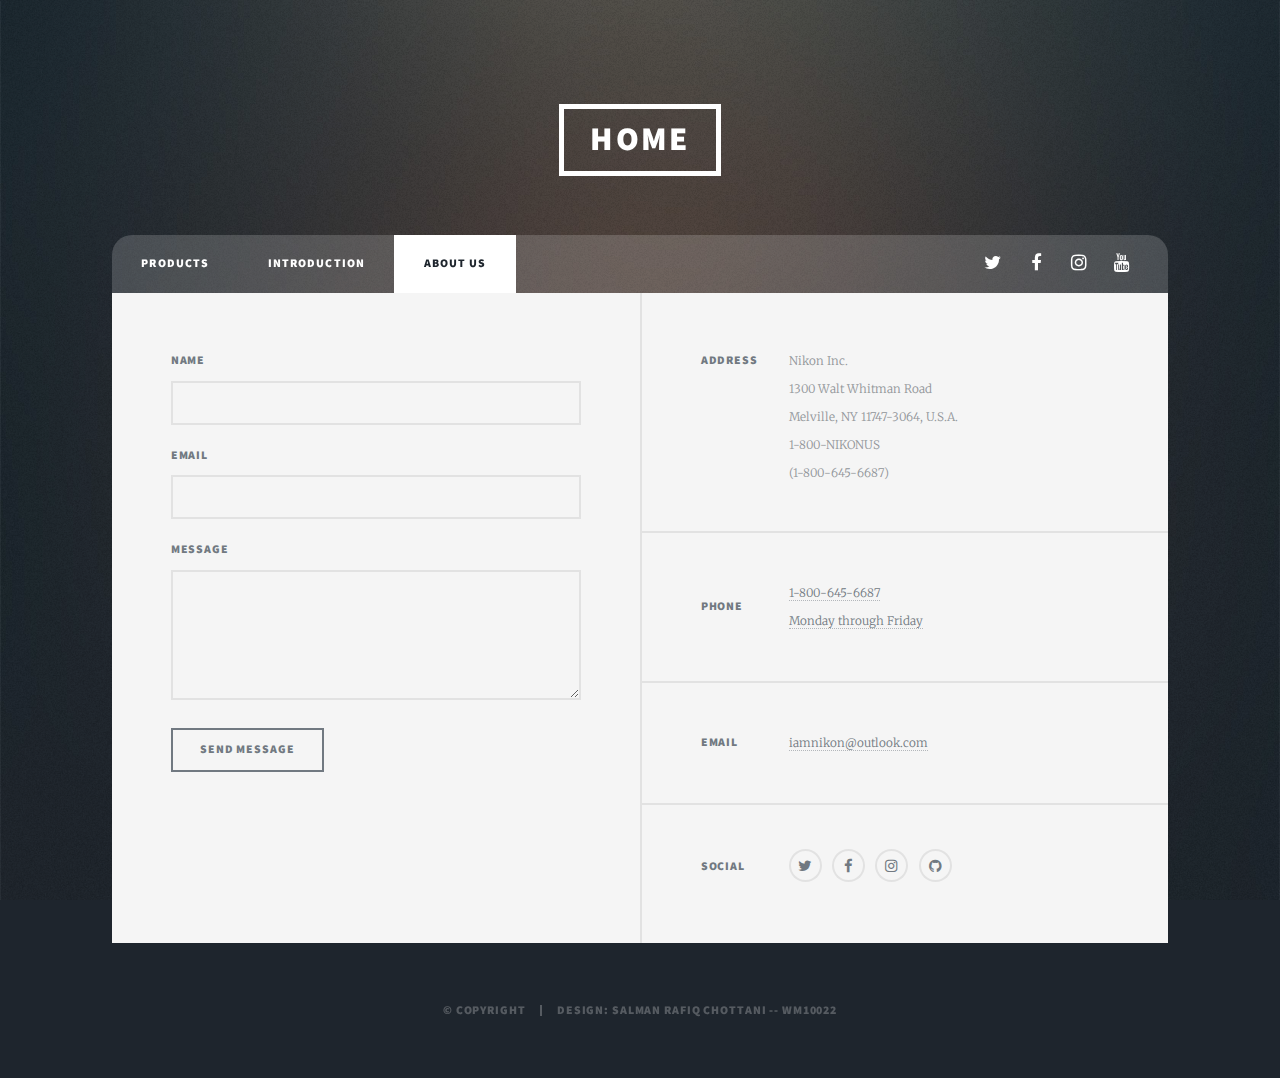
<file: Aboutus.html>
<!DOCTYPE HTML>
<!--
	Massively by HTML5 UP
	html5up.net | @ajlkn
	Free for personal and commercial use under the CCA 3.0 license (html5up.net/license)
-->
<html>
	<head>
		<title>NIKON</title>
		<meta charset="utf-8" />
		<meta name="viewport" content="width=device-width, initial-scale=1, user-scalable=no" />
		<link rel="stylesheet" href="assets/css/main.css" />
		<link rel="stylesheet" href="style.css">
		<noscript><link rel="stylesheet" href="assets/css/noscript.css" /></noscript>
	</head>
	<body class="is-loading">

		<!-- Wrapper -->
			<div id="wrapper">

				<!-- Header -->
					<header id="header">
						<a href="index.html" class="logo">HOME</a>
					</header>

				<!-- Nav -->
					<nav id="nav">
						<ul class="links">
							<li><a href="index.html">Products</a></li>
							<li><a href="Introduction.html">Introduction</a></li>
							<li class="active"><a href="Aboutus.html">About Us</a></li>
						</ul>
						<ul class="icons">
							<li><a href="http://www.twitter.com/NikonAsia/" target="_blank" class="icon fa-twitter"><span class="label">Twitter</span></a></li>
							<li><a href="https://www.facebook.com/nikonpakistan/" target="_blank" class="icon fa-facebook"><span class="label">Facebook</span></a></li>
							<li><a href="https://www.instagram.com/nikon_pakistan/" target="_blank" class="icon fa-instagram"><span class="label">Instagram</span></a></li>
							<li><a href="https://www.youtube.com/user/Nikonasia/" target="_blank" class="icon fa-youtube"><span class="label">Youtube</span></a></li>
						</ul>
					</nav>

				<!-- Footer -->
					<footer id="footer">
						<section>
							<form method="post" action="#">
								<div class="field">
									<label for="name">Name</label>
									<input type="text" name="name" id="name" />
								</div>
								<div class="field">
									<label for="email">Email</label>
									<input type="text" name="email" id="email" />
								</div>
								<div class="field">
									<label for="message">Message</label>
									<textarea name="message" id="message" rows="3"></textarea>
								</div>
								<ul class="actions">
									<li><input type="submit" value="Send Message" /></li>
								</ul>
							</form>
						</section>
						<section class="split contact">
							<section class="alt">
								<h3>Address</h3>
								<p>Nikon Inc. <br/>
									1300 Walt Whitman Road <br/>
									Melville, NY 11747-3064, U.S.A. <br/>
									1-800-NIKONUS <br/>
									(1-800-645-6687)</p>
							</section>
							<section>
								<h3>Phone</h3>
								<p><a href="#">1-800-645-6687 <br/>
 								Monday through Friday</a></p>
							</section>
							<section>
								<h3>Email</h3>
								<p><a href="#">iamnikon@outlook.com</a></p>
							</section>
							<section>
								<h3>Social</h3>
								<ul class="icons alt">
									<li><a href="#" class="icon alt fa-twitter"><span class="label">Twitter</span></a></li>
									<li><a href="#" class="icon alt fa-facebook"><span class="label">Facebook</span></a></li>
									<li><a href="#" class="icon alt fa-instagram"><span class="label">Instagram</span></a></li>
									<li><a href="#" class="icon alt fa-github"><span class="label">GitHub</span></a></li>
								</ul>
							</section>
						</section>
					</footer>

				<!-- Copyright -->
					<div id="copyright">
						<ul><li>&copy; copyright</li><li>Design: Salman Rafiq Chottani -- WM10022</a></li></ul>
					</div>

			</div>

		<!-- Scripts -->
			<script src="assets/js/jquery.min.js"></script>
			<script src="assets/js/jquery.scrollex.min.js"></script>
			<script src="assets/js/jquery.scrolly.min.js"></script>
			<script src="assets/js/skel.min.js"></script>
			<script src="assets/js/util.js"></script>
			<script src="assets/js/main.js"></script>

	</body>
</html>
</file>
<file: style.css>
.mainSlider {
    width: auto;
    border: 3px solid white; 
    margin: 0 auto 0 auto;
    overflow: hidden;
    padding: 0 0 10 10px;
    position: flex;
    width: calc(100% - 4rem);
    max-width: 72rem;
    z-index: 2;
}

#intro{
    min-height: 10px !important;
}
.carousel {
    border-radius: 20px;
}
img {
     /*border-radius: 20px;*/
}
#main {
    border-radius: 0 0 20px 20px;
}
#nav {
    border-radius: 20px 20px 0 0;
}

#nav ul li:hover {
    color: #007bff;
    text-decoration: none;
}

.heading:hover {
    color: #007bff !important;
}
</file>
<file: assets/css/main.css>
@import url(font-awesome.min.css);
@import url("https://fonts.googleapis.com/css?family=Merriweather:300,700,300italic,700italic|Source+Sans+Pro:900");

/* Reset */

	html, body, div, span, applet, object, iframe, h1, h2, h3, h4, h5, h6, p, blockquote, pre, a, abbr, acronym, address, big, cite, code, del, dfn, em, img, ins, kbd, q, s, samp, small, strike, strong, sub, sup, tt, var, b, u, i, center, dl, dt, dd, ol, ul, li, fieldset, form, label, legend, table, caption, tbody, tfoot, thead, tr, th, td, article, aside, canvas, details, embed, figure, figcaption, footer, header, hgroup, menu, nav, output, ruby, section, summary, time, mark, audio, video {
		margin: 0;
		padding: 0;
		border: 0;
		font-size: 100%;
		font: inherit;
		vertical-align: baseline;
	}

	article, aside, details, figcaption, figure, footer, header, hgroup, menu, nav, section {
		display: block;
	}

	body {
		line-height: 1;
	}

	ol, ul {
		list-style: none;
	}

	blockquote, q {
		quotes: none;
	}

	blockquote:before, blockquote:after, q:before, q:after {
		content: '';
		content: none;
	}

	table {
		border-collapse: collapse;
		border-spacing: 0;
	}

	body {
		-webkit-text-size-adjust: none;
	}

/* Box Model */

	*, *:before, *:after {
		-moz-box-sizing: border-box;
		-webkit-box-sizing: border-box;
		box-sizing: border-box;
	}

/* Grid */

	.row {
		border-bottom: solid 1px transparent;
		-moz-box-sizing: border-box;
		-webkit-box-sizing: border-box;
		box-sizing: border-box;
	}

	.row > * {
		float: left;
		-moz-box-sizing: border-box;
		-webkit-box-sizing: border-box;
		box-sizing: border-box;
	}

	.row:after, .row:before {
		content: '';
		display: block;
		clear: both;
		height: 0;
	}

	.row.uniform > * > :first-child {
		margin-top: 0;
	}

	.row.uniform > * > :last-child {
		margin-bottom: 0;
	}

	.row.\30 \25 > * {
		padding: 0 0 0 0rem;
	}

	.row.\30 \25 {
		margin: 0 0 -1px 0rem;
	}

	.row.uniform.\30 \25 > * {
		padding: 0rem 0 0 0rem;
	}

	.row.uniform.\30 \25 {
		margin: 0rem 0 -1px 0rem;
	}

	.row > * {
		padding: 0 0 0 1.5rem;
	}

	.row {
		margin: 0 0 -1px -1.5rem;
	}

	.row.uniform > * {
		padding: 1.5rem 0 0 1.5rem;
	}

	.row.uniform {
		margin: -1.5rem 0 -1px -1.5rem;
	}

	.row.\32 00\25 > * {
		padding: 0 0 0 3rem;
	}

	.row.\32 00\25 {
		margin: 0 0 -1px -3rem;
	}

	.row.uniform.\32 00\25 > * {
		padding: 3rem 0 0 3rem;
	}

	.row.uniform.\32 00\25 {
		margin: -3rem 0 -1px -3rem;
	}

	.row.\31 50\25 > * {
		padding: 0 0 0 2.25rem;
	}

	.row.\31 50\25 {
		margin: 0 0 -1px -2.25rem;
	}

	.row.uniform.\31 50\25 > * {
		padding: 2.25rem 0 0 2.25rem;
	}

	.row.uniform.\31 50\25 {
		margin: -2.25rem 0 -1px -2.25rem;
	}

	.row.\35 0\25 > * {
		padding: 0 0 0 0.75rem;
	}

	.row.\35 0\25 {
		margin: 0 0 -1px -0.75rem;
	}

	.row.uniform.\35 0\25 > * {
		padding: 0.75rem 0 0 0.75rem;
	}

	.row.uniform.\35 0\25 {
		margin: -0.75rem 0 -1px -0.75rem;
	}

	.row.\32 5\25 > * {
		padding: 0 0 0 0.375rem;
	}

	.row.\32 5\25 {
		margin: 0 0 -1px -0.375rem;
	}

	.row.uniform.\32 5\25 > * {
		padding: 0.375rem 0 0 0.375rem;
	}

	.row.uniform.\32 5\25 {
		margin: -0.375rem 0 -1px -0.375rem;
	}

	.\31 2u, .\31 2u\24 {
		width: 100%;
		clear: none;
		margin-left: 0;
	}

	.\31 1u, .\31 1u\24 {
		width: 91.6666666667%;
		clear: none;
		margin-left: 0;
	}

	.\31 0u, .\31 0u\24 {
		width: 83.3333333333%;
		clear: none;
		margin-left: 0;
	}

	.\39 u, .\39 u\24 {
		width: 75%;
		clear: none;
		margin-left: 0;
	}

	.\38 u, .\38 u\24 {
		width: 66.6666666667%;
		clear: none;
		margin-left: 0;
	}

	.\37 u, .\37 u\24 {
		width: 58.3333333333%;
		clear: none;
		margin-left: 0;
	}

	.\36 u, .\36 u\24 {
		width: 50%;
		clear: none;
		margin-left: 0;
	}

	.\35 u, .\35 u\24 {
		width: 41.6666666667%;
		clear: none;
		margin-left: 0;
	}

	.\34 u, .\34 u\24 {
		width: 33.3333333333%;
		clear: none;
		margin-left: 0;
	}

	.\33 u, .\33 u\24 {
		width: 25%;
		clear: none;
		margin-left: 0;
	}

	.\32 u, .\32 u\24 {
		width: 16.6666666667%;
		clear: none;
		margin-left: 0;
	}

	.\31 u, .\31 u\24 {
		width: 8.3333333333%;
		clear: none;
		margin-left: 0;
	}

	.\31 2u\24 + *,
	.\31 1u\24 + *,
	.\31 0u\24 + *,
	.\39 u\24 + *,
	.\38 u\24 + *,
	.\37 u\24 + *,
	.\36 u\24 + *,
	.\35 u\24 + *,
	.\34 u\24 + *,
	.\33 u\24 + *,
	.\32 u\24 + *,
	.\31 u\24 + * {
		clear: left;
	}

	.\-11u {
		margin-left: 91.66667%;
	}

	.\-10u {
		margin-left: 83.33333%;
	}

	.\-9u {
		margin-left: 75%;
	}

	.\-8u {
		margin-left: 66.66667%;
	}

	.\-7u {
		margin-left: 58.33333%;
	}

	.\-6u {
		margin-left: 50%;
	}

	.\-5u {
		margin-left: 41.66667%;
	}

	.\-4u {
		margin-left: 33.33333%;
	}

	.\-3u {
		margin-left: 25%;
	}

	.\-2u {
		margin-left: 16.66667%;
	}

	.\-1u {
		margin-left: 8.33333%;
	}

	@media screen and (max-width: 1680px) {

		.row > * {
			padding: 0 0 0 1.5rem;
		}

		.row {
			margin: 0 0 -1px -1.5rem;
		}

		.row.uniform > * {
			padding: 1.5rem 0 0 1.5rem;
		}

		.row.uniform {
			margin: -1.5rem 0 -1px -1.5rem;
		}

		.row.\32 00\25 > * {
			padding: 0 0 0 3rem;
		}

		.row.\32 00\25 {
			margin: 0 0 -1px -3rem;
		}

		.row.uniform.\32 00\25 > * {
			padding: 3rem 0 0 3rem;
		}

		.row.uniform.\32 00\25 {
			margin: -3rem 0 -1px -3rem;
		}

		.row.\31 50\25 > * {
			padding: 0 0 0 2.25rem;
		}

		.row.\31 50\25 {
			margin: 0 0 -1px -2.25rem;
		}

		.row.uniform.\31 50\25 > * {
			padding: 2.25rem 0 0 2.25rem;
		}

		.row.uniform.\31 50\25 {
			margin: -2.25rem 0 -1px -2.25rem;
		}

		.row.\35 0\25 > * {
			padding: 0 0 0 0.75rem;
		}

		.row.\35 0\25 {
			margin: 0 0 -1px -0.75rem;
		}

		.row.uniform.\35 0\25 > * {
			padding: 0.75rem 0 0 0.75rem;
		}

		.row.uniform.\35 0\25 {
			margin: -0.75rem 0 -1px -0.75rem;
		}

		.row.\32 5\25 > * {
			padding: 0 0 0 0.375rem;
		}

		.row.\32 5\25 {
			margin: 0 0 -1px -0.375rem;
		}

		.row.uniform.\32 5\25 > * {
			padding: 0.375rem 0 0 0.375rem;
		}

		.row.uniform.\32 5\25 {
			margin: -0.375rem 0 -1px -0.375rem;
		}

		.\31 2u\28xlarge\29, .\31 2u\24\28xlarge\29 {
			width: 100%;
			clear: none;
			margin-left: 0;
		}

		.\31 1u\28xlarge\29, .\31 1u\24\28xlarge\29 {
			width: 91.6666666667%;
			clear: none;
			margin-left: 0;
		}

		.\31 0u\28xlarge\29, .\31 0u\24\28xlarge\29 {
			width: 83.3333333333%;
			clear: none;
			margin-left: 0;
		}

		.\39 u\28xlarge\29, .\39 u\24\28xlarge\29 {
			width: 75%;
			clear: none;
			margin-left: 0;
		}

		.\38 u\28xlarge\29, .\38 u\24\28xlarge\29 {
			width: 66.6666666667%;
			clear: none;
			margin-left: 0;
		}

		.\37 u\28xlarge\29, .\37 u\24\28xlarge\29 {
			width: 58.3333333333%;
			clear: none;
			margin-left: 0;
		}

		.\36 u\28xlarge\29, .\36 u\24\28xlarge\29 {
			width: 50%;
			clear: none;
			margin-left: 0;
		}

		.\35 u\28xlarge\29, .\35 u\24\28xlarge\29 {
			width: 41.6666666667%;
			clear: none;
			margin-left: 0;
		}

		.\34 u\28xlarge\29, .\34 u\24\28xlarge\29 {
			width: 33.3333333333%;
			clear: none;
			margin-left: 0;
		}

		.\33 u\28xlarge\29, .\33 u\24\28xlarge\29 {
			width: 25%;
			clear: none;
			margin-left: 0;
		}

		.\32 u\28xlarge\29, .\32 u\24\28xlarge\29 {
			width: 16.6666666667%;
			clear: none;
			margin-left: 0;
		}

		.\31 u\28xlarge\29, .\31 u\24\28xlarge\29 {
			width: 8.3333333333%;
			clear: none;
			margin-left: 0;
		}

		.\31 2u\24\28xlarge\29 + *,
		.\31 1u\24\28xlarge\29 + *,
		.\31 0u\24\28xlarge\29 + *,
		.\39 u\24\28xlarge\29 + *,
		.\38 u\24\28xlarge\29 + *,
		.\37 u\24\28xlarge\29 + *,
		.\36 u\24\28xlarge\29 + *,
		.\35 u\24\28xlarge\29 + *,
		.\34 u\24\28xlarge\29 + *,
		.\33 u\24\28xlarge\29 + *,
		.\32 u\24\28xlarge\29 + *,
		.\31 u\24\28xlarge\29 + * {
			clear: left;
		}

		.\-11u\28xlarge\29 {
			margin-left: 91.66667%;
		}

		.\-10u\28xlarge\29 {
			margin-left: 83.33333%;
		}

		.\-9u\28xlarge\29 {
			margin-left: 75%;
		}

		.\-8u\28xlarge\29 {
			margin-left: 66.66667%;
		}

		.\-7u\28xlarge\29 {
			margin-left: 58.33333%;
		}

		.\-6u\28xlarge\29 {
			margin-left: 50%;
		}

		.\-5u\28xlarge\29 {
			margin-left: 41.66667%;
		}

		.\-4u\28xlarge\29 {
			margin-left: 33.33333%;
		}

		.\-3u\28xlarge\29 {
			margin-left: 25%;
		}

		.\-2u\28xlarge\29 {
			margin-left: 16.66667%;
		}

		.\-1u\28xlarge\29 {
			margin-left: 8.33333%;
		}

	}

	@media screen and (max-width: 1280px) {

		.row > * {
			padding: 0 0 0 1.5rem;
		}

		.row {
			margin: 0 0 -1px -1.5rem;
		}

		.row.uniform > * {
			padding: 1.5rem 0 0 1.5rem;
		}

		.row.uniform {
			margin: -1.5rem 0 -1px -1.5rem;
		}

		.row.\32 00\25 > * {
			padding: 0 0 0 3rem;
		}

		.row.\32 00\25 {
			margin: 0 0 -1px -3rem;
		}

		.row.uniform.\32 00\25 > * {
			padding: 3rem 0 0 3rem;
		}

		.row.uniform.\32 00\25 {
			margin: -3rem 0 -1px -3rem;
		}

		.row.\31 50\25 > * {
			padding: 0 0 0 2.25rem;
		}

		.row.\31 50\25 {
			margin: 0 0 -1px -2.25rem;
		}

		.row.uniform.\31 50\25 > * {
			padding: 2.25rem 0 0 2.25rem;
		}

		.row.uniform.\31 50\25 {
			margin: -2.25rem 0 -1px -2.25rem;
		}

		.row.\35 0\25 > * {
			padding: 0 0 0 0.75rem;
		}

		.row.\35 0\25 {
			margin: 0 0 -1px -0.75rem;
		}

		.row.uniform.\35 0\25 > * {
			padding: 0.75rem 0 0 0.75rem;
		}

		.row.uniform.\35 0\25 {
			margin: -0.75rem 0 -1px -0.75rem;
		}

		.row.\32 5\25 > * {
			padding: 0 0 0 0.375rem;
		}

		.row.\32 5\25 {
			margin: 0 0 -1px -0.375rem;
		}

		.row.uniform.\32 5\25 > * {
			padding: 0.375rem 0 0 0.375rem;
		}

		.row.uniform.\32 5\25 {
			margin: -0.375rem 0 -1px -0.375rem;
		}

		.\31 2u\28large\29, .\31 2u\24\28large\29 {
			width: 100%;
			clear: none;
			margin-left: 0;
		}

		.\31 1u\28large\29, .\31 1u\24\28large\29 {
			width: 91.6666666667%;
			clear: none;
			margin-left: 0;
		}

		.\31 0u\28large\29, .\31 0u\24\28large\29 {
			width: 83.3333333333%;
			clear: none;
			margin-left: 0;
		}

		.\39 u\28large\29, .\39 u\24\28large\29 {
			width: 75%;
			clear: none;
			margin-left: 0;
		}

		.\38 u\28large\29, .\38 u\24\28large\29 {
			width: 66.6666666667%;
			clear: none;
			margin-left: 0;
		}

		.\37 u\28large\29, .\37 u\24\28large\29 {
			width: 58.3333333333%;
			clear: none;
			margin-left: 0;
		}

		.\36 u\28large\29, .\36 u\24\28large\29 {
			width: 50%;
			clear: none;
			margin-left: 0;
		}

		.\35 u\28large\29, .\35 u\24\28large\29 {
			width: 41.6666666667%;
			clear: none;
			margin-left: 0;
		}

		.\34 u\28large\29, .\34 u\24\28large\29 {
			width: 33.3333333333%;
			clear: none;
			margin-left: 0;
		}

		.\33 u\28large\29, .\33 u\24\28large\29 {
			width: 25%;
			clear: none;
			margin-left: 0;
		}

		.\32 u\28large\29, .\32 u\24\28large\29 {
			width: 16.6666666667%;
			clear: none;
			margin-left: 0;
		}

		.\31 u\28large\29, .\31 u\24\28large\29 {
			width: 8.3333333333%;
			clear: none;
			margin-left: 0;
		}

		.\31 2u\24\28large\29 + *,
		.\31 1u\24\28large\29 + *,
		.\31 0u\24\28large\29 + *,
		.\39 u\24\28large\29 + *,
		.\38 u\24\28large\29 + *,
		.\37 u\24\28large\29 + *,
		.\36 u\24\28large\29 + *,
		.\35 u\24\28large\29 + *,
		.\34 u\24\28large\29 + *,
		.\33 u\24\28large\29 + *,
		.\32 u\24\28large\29 + *,
		.\31 u\24\28large\29 + * {
			clear: left;
		}

		.\-11u\28large\29 {
			margin-left: 91.66667%;
		}

		.\-10u\28large\29 {
			margin-left: 83.33333%;
		}

		.\-9u\28large\29 {
			margin-left: 75%;
		}

		.\-8u\28large\29 {
			margin-left: 66.66667%;
		}

		.\-7u\28large\29 {
			margin-left: 58.33333%;
		}

		.\-6u\28large\29 {
			margin-left: 50%;
		}

		.\-5u\28large\29 {
			margin-left: 41.66667%;
		}

		.\-4u\28large\29 {
			margin-left: 33.33333%;
		}

		.\-3u\28large\29 {
			margin-left: 25%;
		}

		.\-2u\28large\29 {
			margin-left: 16.66667%;
		}

		.\-1u\28large\29 {
			margin-left: 8.33333%;
		}

	}

	@media screen and (max-width: 980px) {

		.row > * {
			padding: 0 0 0 1.5rem;
		}

		.row {
			margin: 0 0 -1px -1.5rem;
		}

		.row.uniform > * {
			padding: 1.5rem 0 0 1.5rem;
		}

		.row.uniform {
			margin: -1.5rem 0 -1px -1.5rem;
		}

		.row.\32 00\25 > * {
			padding: 0 0 0 3rem;
		}

		.row.\32 00\25 {
			margin: 0 0 -1px -3rem;
		}

		.row.uniform.\32 00\25 > * {
			padding: 3rem 0 0 3rem;
		}

		.row.uniform.\32 00\25 {
			margin: -3rem 0 -1px -3rem;
		}

		.row.\31 50\25 > * {
			padding: 0 0 0 2.25rem;
		}

		.row.\31 50\25 {
			margin: 0 0 -1px -2.25rem;
		}

		.row.uniform.\31 50\25 > * {
			padding: 2.25rem 0 0 2.25rem;
		}

		.row.uniform.\31 50\25 {
			margin: -2.25rem 0 -1px -2.25rem;
		}

		.row.\35 0\25 > * {
			padding: 0 0 0 0.75rem;
		}

		.row.\35 0\25 {
			margin: 0 0 -1px -0.75rem;
		}

		.row.uniform.\35 0\25 > * {
			padding: 0.75rem 0 0 0.75rem;
		}

		.row.uniform.\35 0\25 {
			margin: -0.75rem 0 -1px -0.75rem;
		}

		.row.\32 5\25 > * {
			padding: 0 0 0 0.375rem;
		}

		.row.\32 5\25 {
			margin: 0 0 -1px -0.375rem;
		}

		.row.uniform.\32 5\25 > * {
			padding: 0.375rem 0 0 0.375rem;
		}

		.row.uniform.\32 5\25 {
			margin: -0.375rem 0 -1px -0.375rem;
		}

		.\31 2u\28medium\29, .\31 2u\24\28medium\29 {
			width: 100%;
			clear: none;
			margin-left: 0;
		}

		.\31 1u\28medium\29, .\31 1u\24\28medium\29 {
			width: 91.6666666667%;
			clear: none;
			margin-left: 0;
		}

		.\31 0u\28medium\29, .\31 0u\24\28medium\29 {
			width: 83.3333333333%;
			clear: none;
			margin-left: 0;
		}

		.\39 u\28medium\29, .\39 u\24\28medium\29 {
			width: 75%;
			clear: none;
			margin-left: 0;
		}

		.\38 u\28medium\29, .\38 u\24\28medium\29 {
			width: 66.6666666667%;
			clear: none;
			margin-left: 0;
		}

		.\37 u\28medium\29, .\37 u\24\28medium\29 {
			width: 58.3333333333%;
			clear: none;
			margin-left: 0;
		}

		.\36 u\28medium\29, .\36 u\24\28medium\29 {
			width: 50%;
			clear: none;
			margin-left: 0;
		}

		.\35 u\28medium\29, .\35 u\24\28medium\29 {
			width: 41.6666666667%;
			clear: none;
			margin-left: 0;
		}

		.\34 u\28medium\29, .\34 u\24\28medium\29 {
			width: 33.3333333333%;
			clear: none;
			margin-left: 0;
		}

		.\33 u\28medium\29, .\33 u\24\28medium\29 {
			width: 25%;
			clear: none;
			margin-left: 0;
		}

		.\32 u\28medium\29, .\32 u\24\28medium\29 {
			width: 16.6666666667%;
			clear: none;
			margin-left: 0;
		}

		.\31 u\28medium\29, .\31 u\24\28medium\29 {
			width: 8.3333333333%;
			clear: none;
			margin-left: 0;
		}

		.\31 2u\24\28medium\29 + *,
		.\31 1u\24\28medium\29 + *,
		.\31 0u\24\28medium\29 + *,
		.\39 u\24\28medium\29 + *,
		.\38 u\24\28medium\29 + *,
		.\37 u\24\28medium\29 + *,
		.\36 u\24\28medium\29 + *,
		.\35 u\24\28medium\29 + *,
		.\34 u\24\28medium\29 + *,
		.\33 u\24\28medium\29 + *,
		.\32 u\24\28medium\29 + *,
		.\31 u\24\28medium\29 + * {
			clear: left;
		}

		.\-11u\28medium\29 {
			margin-left: 91.66667%;
		}

		.\-10u\28medium\29 {
			margin-left: 83.33333%;
		}

		.\-9u\28medium\29 {
			margin-left: 75%;
		}

		.\-8u\28medium\29 {
			margin-left: 66.66667%;
		}

		.\-7u\28medium\29 {
			margin-left: 58.33333%;
		}

		.\-6u\28medium\29 {
			margin-left: 50%;
		}

		.\-5u\28medium\29 {
			margin-left: 41.66667%;
		}

		.\-4u\28medium\29 {
			margin-left: 33.33333%;
		}

		.\-3u\28medium\29 {
			margin-left: 25%;
		}

		.\-2u\28medium\29 {
			margin-left: 16.66667%;
		}

		.\-1u\28medium\29 {
			margin-left: 8.33333%;
		}

	}

	@media screen and (max-width: 736px) {

		.row > * {
			padding: 0 0 0 1.5rem;
		}

		.row {
			margin: 0 0 -1px -1.5rem;
		}

		.row.uniform > * {
			padding: 1.5rem 0 0 1.5rem;
		}

		.row.uniform {
			margin: -1.5rem 0 -1px -1.5rem;
		}

		.row.\32 00\25 > * {
			padding: 0 0 0 3rem;
		}

		.row.\32 00\25 {
			margin: 0 0 -1px -3rem;
		}

		.row.uniform.\32 00\25 > * {
			padding: 3rem 0 0 3rem;
		}

		.row.uniform.\32 00\25 {
			margin: -3rem 0 -1px -3rem;
		}

		.row.\31 50\25 > * {
			padding: 0 0 0 2.25rem;
		}

		.row.\31 50\25 {
			margin: 0 0 -1px -2.25rem;
		}

		.row.uniform.\31 50\25 > * {
			padding: 2.25rem 0 0 2.25rem;
		}

		.row.uniform.\31 50\25 {
			margin: -2.25rem 0 -1px -2.25rem;
		}

		.row.\35 0\25 > * {
			padding: 0 0 0 0.75rem;
		}

		.row.\35 0\25 {
			margin: 0 0 -1px -0.75rem;
		}

		.row.uniform.\35 0\25 > * {
			padding: 0.75rem 0 0 0.75rem;
		}

		.row.uniform.\35 0\25 {
			margin: -0.75rem 0 -1px -0.75rem;
		}

		.row.\32 5\25 > * {
			padding: 0 0 0 0.375rem;
		}

		.row.\32 5\25 {
			margin: 0 0 -1px -0.375rem;
		}

		.row.uniform.\32 5\25 > * {
			padding: 0.375rem 0 0 0.375rem;
		}

		.row.uniform.\32 5\25 {
			margin: -0.375rem 0 -1px -0.375rem;
		}

		.\31 2u\28small\29, .\31 2u\24\28small\29 {
			width: 100%;
			clear: none;
			margin-left: 0;
		}

		.\31 1u\28small\29, .\31 1u\24\28small\29 {
			width: 91.6666666667%;
			clear: none;
			margin-left: 0;
		}

		.\31 0u\28small\29, .\31 0u\24\28small\29 {
			width: 83.3333333333%;
			clear: none;
			margin-left: 0;
		}

		.\39 u\28small\29, .\39 u\24\28small\29 {
			width: 75%;
			clear: none;
			margin-left: 0;
		}

		.\38 u\28small\29, .\38 u\24\28small\29 {
			width: 66.6666666667%;
			clear: none;
			margin-left: 0;
		}

		.\37 u\28small\29, .\37 u\24\28small\29 {
			width: 58.3333333333%;
			clear: none;
			margin-left: 0;
		}

		.\36 u\28small\29, .\36 u\24\28small\29 {
			width: 50%;
			clear: none;
			margin-left: 0;
		}

		.\35 u\28small\29, .\35 u\24\28small\29 {
			width: 41.6666666667%;
			clear: none;
			margin-left: 0;
		}

		.\34 u\28small\29, .\34 u\24\28small\29 {
			width: 33.3333333333%;
			clear: none;
			margin-left: 0;
		}

		.\33 u\28small\29, .\33 u\24\28small\29 {
			width: 25%;
			clear: none;
			margin-left: 0;
		}

		.\32 u\28small\29, .\32 u\24\28small\29 {
			width: 16.6666666667%;
			clear: none;
			margin-left: 0;
		}

		.\31 u\28small\29, .\31 u\24\28small\29 {
			width: 8.3333333333%;
			clear: none;
			margin-left: 0;
		}

		.\31 2u\24\28small\29 + *,
		.\31 1u\24\28small\29 + *,
		.\31 0u\24\28small\29 + *,
		.\39 u\24\28small\29 + *,
		.\38 u\24\28small\29 + *,
		.\37 u\24\28small\29 + *,
		.\36 u\24\28small\29 + *,
		.\35 u\24\28small\29 + *,
		.\34 u\24\28small\29 + *,
		.\33 u\24\28small\29 + *,
		.\32 u\24\28small\29 + *,
		.\31 u\24\28small\29 + * {
			clear: left;
		}

		.\-11u\28small\29 {
			margin-left: 91.66667%;
		}

		.\-10u\28small\29 {
			margin-left: 83.33333%;
		}

		.\-9u\28small\29 {
			margin-left: 75%;
		}

		.\-8u\28small\29 {
			margin-left: 66.66667%;
		}

		.\-7u\28small\29 {
			margin-left: 58.33333%;
		}

		.\-6u\28small\29 {
			margin-left: 50%;
		}

		.\-5u\28small\29 {
			margin-left: 41.66667%;
		}

		.\-4u\28small\29 {
			margin-left: 33.33333%;
		}

		.\-3u\28small\29 {
			margin-left: 25%;
		}

		.\-2u\28small\29 {
			margin-left: 16.66667%;
		}

		.\-1u\28small\29 {
			margin-left: 8.33333%;
		}

	}

	@media screen and (max-width: 480px) {

		.row > * {
			padding: 0 0 0 1.5rem;
		}

		.row {
			margin: 0 0 -1px -1.5rem;
		}

		.row.uniform > * {
			padding: 1.5rem 0 0 1.5rem;
		}

		.row.uniform {
			margin: -1.5rem 0 -1px -1.5rem;
		}

		.row.\32 00\25 > * {
			padding: 0 0 0 3rem;
		}

		.row.\32 00\25 {
			margin: 0 0 -1px -3rem;
		}

		.row.uniform.\32 00\25 > * {
			padding: 3rem 0 0 3rem;
		}

		.row.uniform.\32 00\25 {
			margin: -3rem 0 -1px -3rem;
		}

		.row.\31 50\25 > * {
			padding: 0 0 0 2.25rem;
		}

		.row.\31 50\25 {
			margin: 0 0 -1px -2.25rem;
		}

		.row.uniform.\31 50\25 > * {
			padding: 2.25rem 0 0 2.25rem;
		}

		.row.uniform.\31 50\25 {
			margin: -2.25rem 0 -1px -2.25rem;
		}

		.row.\35 0\25 > * {
			padding: 0 0 0 0.75rem;
		}

		.row.\35 0\25 {
			margin: 0 0 -1px -0.75rem;
		}

		.row.uniform.\35 0\25 > * {
			padding: 0.75rem 0 0 0.75rem;
		}

		.row.uniform.\35 0\25 {
			margin: -0.75rem 0 -1px -0.75rem;
		}

		.row.\32 5\25 > * {
			padding: 0 0 0 0.375rem;
		}

		.row.\32 5\25 {
			margin: 0 0 -1px -0.375rem;
		}

		.row.uniform.\32 5\25 > * {
			padding: 0.375rem 0 0 0.375rem;
		}

		.row.uniform.\32 5\25 {
			margin: -0.375rem 0 -1px -0.375rem;
		}

		.\31 2u\28xsmall\29, .\31 2u\24\28xsmall\29 {
			width: 100%;
			clear: none;
			margin-left: 0;
		}

		.\31 1u\28xsmall\29, .\31 1u\24\28xsmall\29 {
			width: 91.6666666667%;
			clear: none;
			margin-left: 0;
		}

		.\31 0u\28xsmall\29, .\31 0u\24\28xsmall\29 {
			width: 83.3333333333%;
			clear: none;
			margin-left: 0;
		}

		.\39 u\28xsmall\29, .\39 u\24\28xsmall\29 {
			width: 75%;
			clear: none;
			margin-left: 0;
		}

		.\38 u\28xsmall\29, .\38 u\24\28xsmall\29 {
			width: 66.6666666667%;
			clear: none;
			margin-left: 0;
		}

		.\37 u\28xsmall\29, .\37 u\24\28xsmall\29 {
			width: 58.3333333333%;
			clear: none;
			margin-left: 0;
		}

		.\36 u\28xsmall\29, .\36 u\24\28xsmall\29 {
			width: 50%;
			clear: none;
			margin-left: 0;
		}

		.\35 u\28xsmall\29, .\35 u\24\28xsmall\29 {
			width: 41.6666666667%;
			clear: none;
			margin-left: 0;
		}

		.\34 u\28xsmall\29, .\34 u\24\28xsmall\29 {
			width: 33.3333333333%;
			clear: none;
			margin-left: 0;
		}

		.\33 u\28xsmall\29, .\33 u\24\28xsmall\29 {
			width: 25%;
			clear: none;
			margin-left: 0;
		}

		.\32 u\28xsmall\29, .\32 u\24\28xsmall\29 {
			width: 16.6666666667%;
			clear: none;
			margin-left: 0;
		}

		.\31 u\28xsmall\29, .\31 u\24\28xsmall\29 {
			width: 8.3333333333%;
			clear: none;
			margin-left: 0;
		}

		.\31 2u\24\28xsmall\29 + *,
		.\31 1u\24\28xsmall\29 + *,
		.\31 0u\24\28xsmall\29 + *,
		.\39 u\24\28xsmall\29 + *,
		.\38 u\24\28xsmall\29 + *,
		.\37 u\24\28xsmall\29 + *,
		.\36 u\24\28xsmall\29 + *,
		.\35 u\24\28xsmall\29 + *,
		.\34 u\24\28xsmall\29 + *,
		.\33 u\24\28xsmall\29 + *,
		.\32 u\24\28xsmall\29 + *,
		.\31 u\24\28xsmall\29 + * {
			clear: left;
		}

		.\-11u\28xsmall\29 {
			margin-left: 91.66667%;
		}

		.\-10u\28xsmall\29 {
			margin-left: 83.33333%;
		}

		.\-9u\28xsmall\29 {
			margin-left: 75%;
		}

		.\-8u\28xsmall\29 {
			margin-left: 66.66667%;
		}

		.\-7u\28xsmall\29 {
			margin-left: 58.33333%;
		}

		.\-6u\28xsmall\29 {
			margin-left: 50%;
		}

		.\-5u\28xsmall\29 {
			margin-left: 41.66667%;
		}

		.\-4u\28xsmall\29 {
			margin-left: 33.33333%;
		}

		.\-3u\28xsmall\29 {
			margin-left: 25%;
		}

		.\-2u\28xsmall\29 {
			margin-left: 16.66667%;
		}

		.\-1u\28xsmall\29 {
			margin-left: 8.33333%;
		}

	}

	@media screen and (max-width: 360px) {

		.row > * {
			padding: 0 0 0 1.5rem;
		}

		.row {
			margin: 0 0 -1px -1.5rem;
		}

		.row.uniform > * {
			padding: 1.5rem 0 0 1.5rem;
		}

		.row.uniform {
			margin: -1.5rem 0 -1px -1.5rem;
		}

		.row.\32 00\25 > * {
			padding: 0 0 0 3rem;
		}

		.row.\32 00\25 {
			margin: 0 0 -1px -3rem;
		}

		.row.uniform.\32 00\25 > * {
			padding: 3rem 0 0 3rem;
		}

		.row.uniform.\32 00\25 {
			margin: -3rem 0 -1px -3rem;
		}

		.row.\31 50\25 > * {
			padding: 0 0 0 2.25rem;
		}

		.row.\31 50\25 {
			margin: 0 0 -1px -2.25rem;
		}

		.row.uniform.\31 50\25 > * {
			padding: 2.25rem 0 0 2.25rem;
		}

		.row.uniform.\31 50\25 {
			margin: -2.25rem 0 -1px -2.25rem;
		}

		.row.\35 0\25 > * {
			padding: 0 0 0 0.75rem;
		}

		.row.\35 0\25 {
			margin: 0 0 -1px -0.75rem;
		}

		.row.uniform.\35 0\25 > * {
			padding: 0.75rem 0 0 0.75rem;
		}

		.row.uniform.\35 0\25 {
			margin: -0.75rem 0 -1px -0.75rem;
		}

		.row.\32 5\25 > * {
			padding: 0 0 0 0.375rem;
		}

		.row.\32 5\25 {
			margin: 0 0 -1px -0.375rem;
		}

		.row.uniform.\32 5\25 > * {
			padding: 0.375rem 0 0 0.375rem;
		}

		.row.uniform.\32 5\25 {
			margin: -0.375rem 0 -1px -0.375rem;
		}

		.\31 2u\28xxsmall\29, .\31 2u\24\28xxsmall\29 {
			width: 100%;
			clear: none;
			margin-left: 0;
		}

		.\31 1u\28xxsmall\29, .\31 1u\24\28xxsmall\29 {
			width: 91.6666666667%;
			clear: none;
			margin-left: 0;
		}

		.\31 0u\28xxsmall\29, .\31 0u\24\28xxsmall\29 {
			width: 83.3333333333%;
			clear: none;
			margin-left: 0;
		}

		.\39 u\28xxsmall\29, .\39 u\24\28xxsmall\29 {
			width: 75%;
			clear: none;
			margin-left: 0;
		}

		.\38 u\28xxsmall\29, .\38 u\24\28xxsmall\29 {
			width: 66.6666666667%;
			clear: none;
			margin-left: 0;
		}

		.\37 u\28xxsmall\29, .\37 u\24\28xxsmall\29 {
			width: 58.3333333333%;
			clear: none;
			margin-left: 0;
		}

		.\36 u\28xxsmall\29, .\36 u\24\28xxsmall\29 {
			width: 50%;
			clear: none;
			margin-left: 0;
		}

		.\35 u\28xxsmall\29, .\35 u\24\28xxsmall\29 {
			width: 41.6666666667%;
			clear: none;
			margin-left: 0;
		}

		.\34 u\28xxsmall\29, .\34 u\24\28xxsmall\29 {
			width: 33.3333333333%;
			clear: none;
			margin-left: 0;
		}

		.\33 u\28xxsmall\29, .\33 u\24\28xxsmall\29 {
			width: 25%;
			clear: none;
			margin-left: 0;
		}

		.\32 u\28xxsmall\29, .\32 u\24\28xxsmall\29 {
			width: 16.6666666667%;
			clear: none;
			margin-left: 0;
		}

		.\31 u\28xxsmall\29, .\31 u\24\28xxsmall\29 {
			width: 8.3333333333%;
			clear: none;
			margin-left: 0;
		}

		.\31 2u\24\28xxsmall\29 + *,
		.\31 1u\24\28xxsmall\29 + *,
		.\31 0u\24\28xxsmall\29 + *,
		.\39 u\24\28xxsmall\29 + *,
		.\38 u\24\28xxsmall\29 + *,
		.\37 u\24\28xxsmall\29 + *,
		.\36 u\24\28xxsmall\29 + *,
		.\35 u\24\28xxsmall\29 + *,
		.\34 u\24\28xxsmall\29 + *,
		.\33 u\24\28xxsmall\29 + *,
		.\32 u\24\28xxsmall\29 + *,
		.\31 u\24\28xxsmall\29 + * {
			clear: left;
		}

		.\-11u\28xxsmall\29 {
			margin-left: 91.66667%;
		}

		.\-10u\28xxsmall\29 {
			margin-left: 83.33333%;
		}

		.\-9u\28xxsmall\29 {
			margin-left: 75%;
		}

		.\-8u\28xxsmall\29 {
			margin-left: 66.66667%;
		}

		.\-7u\28xxsmall\29 {
			margin-left: 58.33333%;
		}

		.\-6u\28xxsmall\29 {
			margin-left: 50%;
		}

		.\-5u\28xxsmall\29 {
			margin-left: 41.66667%;
		}

		.\-4u\28xxsmall\29 {
			margin-left: 33.33333%;
		}

		.\-3u\28xxsmall\29 {
			margin-left: 25%;
		}

		.\-2u\28xxsmall\29 {
			margin-left: 16.66667%;
		}

		.\-1u\28xxsmall\29 {
			margin-left: 8.33333%;
		}

	}

/* Basic */

	@-ms-viewport {
		width: device-width;
	}

	body {
		-ms-overflow-style: scrollbar;
	}

	@media screen and (max-width: 480px) {

		html, body {
			min-width: 320px;
		}

	}

	body {
		background-color: #1e252d;
	}

		body.is-loading *, body.is-loading *:before, body.is-loading *:after {
			-moz-animation: none !important;
			-webkit-animation: none !important;
			-ms-animation: none !important;
			animation: none !important;
			-moz-transition: none !important;
			-webkit-transition: none !important;
			-ms-transition: none !important;
			transition: none !important;
		}

/* Type */

	html {
		font-size: 16pt;
	}

		@media screen and (max-width: 1680px) {

			html {
				font-size: 12pt;
			}

		}

		@media screen and (max-width: 1280px) {

			html {
				font-size: 11pt;
			}

		}

		@media screen and (max-width: 360px) {

			html {
				font-size: 10pt;
			}

		}

	body {
		color: #212931;
	}

	body, input, select, textarea {
		font-family: "Merriweather", Georgia, serif;
		font-weight: 300;
		font-size: 1rem;
		line-height: 2.375;
	}

	a {
		-moz-transition: color 0.2s ease-in-out, background-color 0.2s ease-in-out, border-color 0.2s ease-in-out, box-shadow 0.2s ease-in-out;
		-webkit-transition: color 0.2s ease-in-out, background-color 0.2s ease-in-out, border-color 0.2s ease-in-out, box-shadow 0.2s ease-in-out;
		-ms-transition: color 0.2s ease-in-out, background-color 0.2s ease-in-out, border-color 0.2s ease-in-out, box-shadow 0.2s ease-in-out;
		transition: color 0.2s ease-in-out, background-color 0.2s ease-in-out, border-color 0.2s ease-in-out, box-shadow 0.2s ease-in-out;
		border-bottom: dotted 1px;
		text-decoration: none;
	}

		a:hover {
			border-bottom-color: transparent;
		}

	strong, b {
		font-weight: 600;
	}

	em, i {
		font-style: italic;
	}

	p {
		text-align: justify;
		margin: 0 0 2rem 0;
	}

	h1, h2, h3, h4, h5, h6 {
		font-family: "Source Sans Pro", Helvetica, sans-serif;
		font-weight: 900;
		line-height: 1.5;
		letter-spacing: 0.075em;
		text-transform: uppercase;
		margin: 0 0 1rem 0;
	}

		h1 a, h2 a, h3 a, h4 a, h5 a, h6 a {
			border-bottom: 0;
			color: inherit;
			text-decoration: none;
		}

	h1 {
		font-size: 4rem;
		line-height: 1.1;
		margin: 0 0 2rem 0;
	}

	h2 {
		font-size: 1.75rem;
		line-height: 1.3;
		margin: 0 0 1.5rem 0;
	}

	h3 {
		font-size: 1.25rem;
		margin: 0 0 1.5rem 0;
	}

	h4 {
		font-size: 1rem;
	}

	h5 {
		font-size: 0.9rem;
	}

	h6 {
		font-size: 0.8rem;
	}

	sub {
		font-size: 0.8rem;
		position: relative;
		top: 0.5rem;
	}

	sup {
		font-size: 0.8rem;
		position: relative;
		top: -0.5rem;
	}

	blockquote {
		border-left: solid 4px;
		font-style: italic;
		margin: 0 0 2rem 0;
		padding: 0.5rem 0 0.5rem 2rem;
	}

	code {
		border: solid 2px;
		font-family: "Courier New", monospace;
		font-size: 0.9rem;
		margin: 0 0.25rem;
		padding: 0.25rem 0.65rem;
	}

	pre {
		-webkit-overflow-scrolling: touch;
		font-family: "Courier New", monospace;
		font-size: 0.9rem;
		margin: 0 0 2rem 0;
	}

		pre code {
			display: block;
			line-height: 1.75;
			padding: 1rem 1.5rem;
			overflow-x: auto;
		}

	hr {
		border: 0;
		border-bottom: solid 2px;
		margin: 3rem 0;
	}

		hr.major {
			margin: 5rem 0;
		}

	.align-left {
		text-align: left;
	}

	.align-center {
		text-align: center;
	}

	.align-right {
		text-align: right;
	}

	input, select, textarea {
		color: #212931;
	}

	a {
		color: #212931;
		border-bottom-color: rgba(33, 41, 49, 0.5);
	}

		a:hover {
			border-bottom-color: transparent;
			color: #18bfef !important;
		}

	strong, b {
		color: #212931;
	}

	h1, h2, h3, h4, h5, h6 {
		color: #212931;
	}

	blockquote {
		border-left-color: #eeeeee;
	}

	code {
		background: rgba(220, 220, 220, 0.25);
		border-color: #eeeeee;
	}

	hr {
		border-bottom-color: #eeeeee;
	}

/* Box */

	.box {
		border: solid 2px;
		margin-bottom: 2rem;
		padding: 1.5rem;
	}

		.box > :last-child,
		.box > :last-child > :last-child,
		.box > :last-child > :last-child > :last-child {
			margin-bottom: 0;
		}

		.box.alt {
			border: 0;
			border-radius: 0;
			padding: 0;
		}

	.box {
		border-color: #eeeeee;
	}

/* Button */

	input[type="submit"],
	input[type="reset"],
	input[type="button"],
	button,
	.button {
		-moz-appearance: none;
		-webkit-appearance: none;
		-ms-appearance: none;
		appearance: none;
		-moz-transition: background-color 0.2s ease-in-out, box-shadow 0.2s ease-in-out, color 0.2s ease-in-out;
		-webkit-transition: background-color 0.2s ease-in-out, box-shadow 0.2s ease-in-out, color 0.2s ease-in-out;
		-ms-transition: background-color 0.2s ease-in-out, box-shadow 0.2s ease-in-out, color 0.2s ease-in-out;
		transition: background-color 0.2s ease-in-out, box-shadow 0.2s ease-in-out, color 0.2s ease-in-out;
		border: 0;
		cursor: pointer;
		display: inline-block;
		font-family: "Source Sans Pro", Helvetica, sans-serif;
		font-size: 0.8rem;
		font-weight: 900;
		letter-spacing: 0.075em;
		height: 3rem;
		line-height: 3rem;
		padding: 0 2rem;
		text-align: center;
		text-decoration: none;
		text-transform: uppercase;
		white-space: nowrap;
	}

		input[type="submit"].icon:before,
		input[type="reset"].icon:before,
		input[type="button"].icon:before,
		button.icon:before,
		.button.icon:before {
			margin-right: 0.5rem;
		}

		input[type="submit"].icon.solo,
		input[type="reset"].icon.solo,
		input[type="button"].icon.solo,
		button.icon.solo,
		.button.icon.solo {
			position: relative;
			width: 4rem;
			height: 4rem;
			line-height: 4rem;
			border-radius: 4rem;
			text-indent: 4rem;
			overflow: hidden;
			padding: 0;
			white-space: nowrap;
		}

			input[type="submit"].icon.solo:before,
			input[type="reset"].icon.solo:before,
			input[type="button"].icon.solo:before,
			button.icon.solo:before,
			.button.icon.solo:before {
				position: absolute;
				display: block;
				top: 0;
				left: 0;
				width: inherit;
				height: inherit;
				line-height: inherit;
				font-size: 1.25rem;
				margin-right: 0;
				text-align: center;
				text-indent: 0;
			}

		input[type="submit"].fit,
		input[type="reset"].fit,
		input[type="button"].fit,
		button.fit,
		.button.fit {
			display: block;
			margin: 0 0 1rem 0;
			width: 100%;
		}

		input[type="submit"].small,
		input[type="reset"].small,
		input[type="button"].small,
		button.small,
		.button.small {
			font-size: 0.7rem;
			height: 2.5rem;
			line-height: 2.5rem;
			padding: 0 1.5rem;
		}

		input[type="submit"].big,
		input[type="reset"].big,
		input[type="button"].big,
		button.big,
		.button.big {
			font-size: 0.9rem;
			height: 3.5rem;
			line-height: 3.5rem;
			padding: 0 2.75rem;
		}

		@media screen and (max-width: 980px) {

			input[type="submit"],
			input[type="reset"],
			input[type="button"],
			button,
			.button {
				font-size: 0.9rem;
				height: 3.25rem;
				line-height: 3.25rem;
			}

				input[type="submit"].big,
				input[type="reset"].big,
				input[type="button"].big,
				button.big,
				.button.big {
					font-size: 1rem;
					height: 3.75rem;
					line-height: 3.75rem;
				}

		}

		input[type="submit"].disabled, input[type="submit"]:disabled,
		input[type="reset"].disabled,
		input[type="reset"]:disabled,
		input[type="button"].disabled,
		input[type="button"]:disabled,
		button.disabled,
		button:disabled,
		.button.disabled,
		.button:disabled {
			-moz-pointer-events: none;
			-webkit-pointer-events: none;
			-ms-pointer-events: none;
			pointer-events: none;
			opacity: 0.25;
		}

	input[type="submit"],
	input[type="reset"],
	input[type="button"],
	button,
	.button {
		background-color: transparent;
		box-shadow: inset 0 0 0 2px #212931;
		color: #212931 !important;
	}

		input[type="submit"]:hover,
		input[type="reset"]:hover,
		input[type="button"]:hover,
		button:hover,
		.button:hover {
			box-shadow: inset 0 0 0 2px #18bfef;
			color: #18bfef !important;
		}

		input[type="submit"].special,
		input[type="reset"].special,
		input[type="button"].special,
		button.special,
		.button.special {
			background-color: #212931;
			box-shadow: none;
			color: #ffffff !important;
		}

			input[type="submit"].special:hover,
			input[type="reset"].special:hover,
			input[type="button"].special:hover,
			button.special:hover,
			.button.special:hover {
				background-color: #18bfef;
			}

/* Form */

	form {
		display: -moz-flex;
		display: -webkit-flex;
		display: -ms-flex;
		display: flex;
		-moz-flex-wrap: wrap;
		-webkit-flex-wrap: wrap;
		-ms-flex-wrap: wrap;
		flex-wrap: wrap;
		width: calc(100% + 3rem);
		margin: -1.5rem 0 2rem -1.5rem;
	}

		form > .field {
			-moz-flex-grow: 0;
			-webkit-flex-grow: 0;
			-ms-flex-grow: 0;
			flex-grow: 0;
			-moz-flex-shrink: 0;
			-webkit-flex-shrink: 0;
			-ms-flex-shrink: 0;
			flex-shrink: 0;
			padding: 1.5rem 0 0 1.5rem;
			width: calc(100% - 1.5rem);
		}

			form > .field.half {
				width: calc(50% - 0.75rem);
			}

			form > .field.third {
				width: calc(100%/3 - 0.5rem);
			}

			form > .field.quarter {
				width: calc(25% - 0.375rem);
			}

		form > .actions {
			-moz-flex-grow: 0;
			-webkit-flex-grow: 0;
			-ms-flex-grow: 0;
			flex-grow: 0;
			-moz-flex-shrink: 1;
			-webkit-flex-shrink: 1;
			-ms-flex-shrink: 1;
			flex-shrink: 1;
			margin: 1.875rem 0 0 1.5rem !important;
			width: calc(100% - 3rem);
		}

		form.alt {
			display: block;
			width: 100%;
			margin: 0 0 2rem 0;
		}

			form.alt > .actions {
				margin: 0 0 2rem 0;
				width: 100%;
			}

		@media screen and (max-width: 480px) {

			form {
				width: calc(100% + 3rem);
				margin: -1.5rem 0 2rem -1.5rem;
			}

				form > .field {
					padding: 1.5rem 0 0 1.5rem;
					width: calc(100% - 1.5rem);
				}

					form > .field.half {
						width: calc(100% - 1.5rem);
					}

					form > .field.third {
						width: calc(100% - 1.5rem);
					}

					form > .field.quarter {
						width: calc(100% - 1.5rem);
					}

				form > .actions {
					margin: 1.5rem 0 0 1.5rem;
					width: calc(100% - 3rem);
				}

		}

	label {
		display: block;
		font-family: "Source Sans Pro", Helvetica, sans-serif;
		font-weight: 900;
		line-height: 1.5;
		letter-spacing: 0.075em;
		font-size: 0.8rem;
		text-transform: uppercase;
		margin: 0 0 0.75rem 0;
	}

		@media screen and (max-width: 980px) {

			label {
				font-size: 0.9rem;
			}

		}

	input[type="text"],
	input[type="password"],
	input[type="email"],
	select,
	textarea {
		-moz-appearance: none;
		-webkit-appearance: none;
		-ms-appearance: none;
		appearance: none;
		background: transparent;
		border: solid 2px;
		color: inherit;
		display: block;
		outline: 0;
		padding: 0 1rem;
		text-decoration: none;
		width: 100%;
	}

		input[type="text"]:invalid,
		input[type="password"]:invalid,
		input[type="email"]:invalid,
		select:invalid,
		textarea:invalid {
			box-shadow: none;
		}

	.select-wrapper {
		text-decoration: none;
		display: block;
		position: relative;
	}

		.select-wrapper:before {
			-moz-osx-font-smoothing: grayscale;
			-webkit-font-smoothing: antialiased;
			font-family: FontAwesome;
			font-style: normal;
			font-weight: normal;
			text-transform: none !important;
		}

		.select-wrapper:before {
			content: '\f078';
			display: block;
			height: 3rem;
			line-height: 3rem;
			pointer-events: none;
			position: absolute;
			right: 0;
			text-align: center;
			top: 0;
			width: 3rem;
		}

		.select-wrapper select::-ms-expand {
			display: none;
		}

	input[type="text"],
	input[type="password"],
	input[type="email"],
	select {
		height: 3rem;
	}

	textarea {
		padding: 0.75rem 1rem;
	}

	input[type="checkbox"],
	input[type="radio"] {
		-moz-appearance: none;
		-webkit-appearance: none;
		-ms-appearance: none;
		appearance: none;
		display: block;
		float: left;
		margin-right: -2rem;
		opacity: 0;
		width: 1rem;
		z-index: -1;
	}

		input[type="checkbox"] + label,
		input[type="radio"] + label {
			text-decoration: none;
			cursor: pointer;
			display: inline-block;
			font-size: 1rem;
			letter-spacing: 0;
			font-family: "Merriweather", Georgia, serif;
			text-transform: none;
			font-weight: 300;
			padding-left: 2.8rem;
			padding-right: 1rem;
			position: relative;
		}

			input[type="checkbox"] + label:before,
			input[type="radio"] + label:before {
				-moz-osx-font-smoothing: grayscale;
				-webkit-font-smoothing: antialiased;
				font-family: FontAwesome;
				font-style: normal;
				font-weight: normal;
				text-transform: none !important;
			}

			input[type="checkbox"] + label:before,
			input[type="radio"] + label:before {
				border: solid 2px;
				content: '';
				display: inline-block;
				height: 1.8rem;
				left: 0;
				line-height: 1.725rem;
				position: absolute;
				text-align: center;
				top: -0.125rem;
				width: 1.8rem;
			}

		input[type="checkbox"]:checked + label:before,
		input[type="radio"]:checked + label:before {
			content: '\f00c';
		}

	input[type="radio"] + label:before {
		border-radius: 100%;
	}

	::-webkit-input-placeholder {
		opacity: 1.0;
	}

	:-moz-placeholder {
		opacity: 1.0;
	}

	::-moz-placeholder {
		opacity: 1.0;
	}

	:-ms-input-placeholder {
		opacity: 1.0;
	}

	.formerize-placeholder {
		opacity: 1.0;
	}

	label {
		color: #212931;
	}

	input[type="text"],
	input[type="password"],
	input[type="email"],
	select,
	textarea {
		border-color: #eeeeee;
	}

		input[type="text"]:focus,
		input[type="password"]:focus,
		input[type="email"]:focus,
		select:focus,
		textarea:focus {
			border-color: #18bfef;
		}

	select option {
		background-color: #ffffff;
		color: #212931;
	}

	.select-wrapper:before {
		color: #eeeeee;
	}

	input[type="checkbox"] + label,
	input[type="radio"] + label {
		color: #212931;
	}

		input[type="checkbox"] + label:before,
		input[type="radio"] + label:before {
			border-color: #eeeeee;
		}

	input[type="checkbox"]:checked + label:before,
	input[type="radio"]:checked + label:before {
		background-color: #212931;
		border-color: #212931;
		color: #ffffff;
	}

	input[type="checkbox"]:focus + label:before,
	input[type="radio"]:focus + label:before {
		border-color: #18bfef;
	}

	::-webkit-input-placeholder {
		color: #909498 !important;
	}

	:-moz-placeholder {
		color: #909498 !important;
	}

	::-moz-placeholder {
		color: #909498 !important;
	}

	:-ms-input-placeholder {
		color: #909498 !important;
	}

	.formerize-placeholder {
		color: #909498 !important;
	}

/* Icon */

	.icon {
		text-decoration: none;
		border-bottom: none;
		position: relative;
	}

		.icon:before {
			-moz-osx-font-smoothing: grayscale;
			-webkit-font-smoothing: antialiased;
			font-family: FontAwesome;
			font-style: normal;
			font-weight: normal;
			text-transform: none !important;
		}

		.icon > .label {
			display: none;
		}

/* Image */

	.image {
		border: 0;
		display: inline-block;
		position: relative;
	}

		.image img {
			display: block;
		}

		.image.left, .image.right {
			max-width: 40%;
		}

			.image.left img, .image.right img {
				width: 100%;
			}

		.image.left {
			float: left;
			margin: 0 2rem 2rem 0;
			top: 0.75rem;
		}

		.image.right {
			float: right;
			margin: 0 0 2rem 2rem;
			top: 0.75rem;
		}

		.image.fit {
			display: block;
			margin: 2.5rem 0;
			width: 100%;
		}

			.image.fit:first-child {
				margin-top: 0;
			}

			.image.fit img {
				width: 100%;
			}

		.image.main {
			display: block;
			margin: 4rem 0;
			width: 100%;
		}

			.image.main:first-child {
				margin-top: 0;
			}

			.image.main img {
				width: 100%;
			}

		@media screen and (max-width: 736px) {

			.image.fit {
				margin: 2rem 0;
			}

			.image.main {
				margin: 2rem 0;
			}

		}

	a.image {
		overflow: hidden;
	}

		a.image img {
			-moz-transition: -moz-transform 0.2s ease-out;
			-webkit-transition: -webkit-transform 0.2s ease-out;
			-ms-transition: -ms-transform 0.2s ease-out;
			transition: transform 0.2s ease-out;
		}

		a.image:hover img {
			-moz-transform: scale(1.05);
			-webkit-transform: scale(1.05);
			-ms-transform: scale(1.05);
			transform: scale(1.05);
		}

/* List */

	ol {
		list-style: decimal;
		margin: 0 0 2rem 0;
		padding-left: 1.25rem;
	}

		ol li {
			padding-left: 0.25rem;
		}

	ul {
		list-style: disc;
		margin: 0 0 2rem 0;
		padding-left: 1rem;
	}

		ul li {
			padding-left: 0.5rem;
		}

		ul.divided {
			list-style: none;
			padding-left: 0;
		}

			ul.divided li {
				border-top: solid 1px;
				padding: 0.5rem 0;
			}

				ul.divided li:first-child {
					border-top: 0;
					padding-top: 0;
				}

		ul.icons {
			cursor: default;
			list-style: none;
			padding-left: 0;
		}

			ul.icons li {
				display: inline-block;
				padding: 0 0.5rem 0 0;
				vertical-align: middle;
			}

				ul.icons li:last-child {
					padding-right: 0;
				}

				ul.icons li .icon:before {
					width: 2.25rem;
					height: 2.25rem;
					line-height: 2.25rem;
					display: inline-block;
					text-align: center;
					border-radius: 100%;
					font-size: 1.25rem;
				}

			ul.icons.alt li .icon:before {
				-moz-transition: color 0.2s ease-in-out, background-color 0.2s ease-in-out, border-color 0.2s ease-in-out, box-shadow 0.2s ease-in-out;
				-webkit-transition: color 0.2s ease-in-out, background-color 0.2s ease-in-out, border-color 0.2s ease-in-out, box-shadow 0.2s ease-in-out;
				-ms-transition: color 0.2s ease-in-out, background-color 0.2s ease-in-out, border-color 0.2s ease-in-out, box-shadow 0.2s ease-in-out;
				transition: color 0.2s ease-in-out, background-color 0.2s ease-in-out, border-color 0.2s ease-in-out, box-shadow 0.2s ease-in-out;
				font-size: 1rem;
			}

		ul.actions {
			cursor: default;
			list-style: none;
			padding-left: 0;
		}

			ul.actions li {
				display: inline-block;
				padding: 0 1rem 0 0;
				vertical-align: middle;
			}

				ul.actions li:last-child {
					padding-right: 0;
				}

			ul.actions.small li {
				padding: 0 0.5rem 0 0;
			}

			ul.actions.vertical li {
				display: block;
				padding: 1rem 0 0 0;
			}

				ul.actions.vertical li:first-child {
					padding-top: 0;
				}

				ul.actions.vertical li > * {
					margin-bottom: 0;
				}

			ul.actions.vertical.small li {
				padding: 0.5rem 0 0 0;
			}

				ul.actions.vertical.small li:first-child {
					padding-top: 0;
				}

			ul.actions.fit {
				display: table;
				margin-left: -1rem;
				padding: 0;
				table-layout: fixed;
				width: calc(100% + 1rem);
			}

				ul.actions.fit li {
					display: table-cell;
					padding: 0 0 0 1rem;
				}

					ul.actions.fit li > * {
						margin-bottom: 0;
					}

				ul.actions.fit.small {
					margin-left: -0.5rem;
					width: calc(100% + 0.5rem);
				}

					ul.actions.fit.small li {
						padding: 0 0 0 0.5rem;
					}

			@media screen and (max-width: 480px) {

				ul.actions {
					margin: 0 0 2rem 0;
				}

					ul.actions li {
						padding: 1rem 0 0 0;
						display: block;
						text-align: center;
						width: 100%;
					}

						ul.actions li:first-child {
							padding-top: 0;
						}

						ul.actions li > * {
							width: 100%;
							margin: 0 !important;
						}

							ul.actions li > *.icon:before {
								margin-left: -2rem;
							}

					ul.actions.small li {
						padding: 0.5rem 0 0 0;
					}

						ul.actions.small li:first-child {
							padding-top: 0;
						}

			}

	dl {
		margin: 0 0 2rem 0;
	}

		dl dt {
			display: block;
			font-weight: 600;
			margin: 0 0 1rem 0;
		}

		dl dd {
			margin-left: 2rem;
		}

	ul.divided li {
		border-top-color: #eeeeee;
	}

	ul.icons li a.icon:hover:before {
		color: #18bfef;
	}

	ul.icons.alt li .icon:before {
		box-shadow: inset 0 0 0 2px #eeeeee;
	}

	ul.icons.alt li a.icon:hover:before {
		box-shadow: inset 0 0 0 2px #18bfef;
	}

/* Section/Article */

	section.special, article.special {
		text-align: center;
	}

	header {
		cursor: default;
	}

		header > .date {
			display: block;
			font-size: 0.8rem;
			height: 1;
			margin: 0 0 1rem 0;
			position: relative;
		}

		header > p {
			font-style: italic;
		}

		header > h1 + p {
			font-size: 1.1rem;
			margin-top: -0.5rem;
			line-height: 2;
		}

		header > h2 + p {
			font-size: 1rem;
			margin-top: -0.75rem;
		}

		header > h3 + p {
			font-size: 0.9rem;
			margin-top: -0.75rem;
		}

		header > h4 + p {
			font-size: 0.8rem;
			margin-top: -0.75rem;
		}

		header.major {
			margin: 0 0 4rem 0;
			text-align: center;
		}

			header.major > :last-child {
				margin-bottom: 0;
			}

			header.major > p {
				margin-top: 0;
				text-align: center;
			}

			header.major > .date {
				font-size: 1rem;
				margin: 0 0 4rem 0;
			}

				header.major > .date:before, header.major > .date:after {
					content: '';
					display: block;
					position: absolute;
					top: 50%;
					width: calc(50% - 6rem);
					border-top: solid 2px;
				}

				header.major > .date:before {
					left: 0;
				}

				header.major > .date:after {
					right: 0;
				}

		@media screen and (max-width: 980px) {

			header br {
				display: none;
			}

		}

		@media screen and (max-width: 736px) {

			header.major {
				margin: 0 0 2rem 0;
			}

		}

	header.major .date:before, header.major .date:after {
		border-top-color: #eeeeee;
	}

/* Table */

	.table-wrapper {
		-webkit-overflow-scrolling: touch;
		overflow-x: auto;
	}

	table {
		margin: 0 0 2rem 0;
		width: 100%;
	}

		table tbody tr {
			border: solid 1px;
			border-left: 0;
			border-right: 0;
		}

		table td {
			padding: 0.75rem 0.75rem;
		}

		table th {
			font-family: "Source Sans Pro", Helvetica, sans-serif;
			font-size: 0.8rem;
			font-weight: 900;
			letter-spacing: 0.075em;
			line-height: 1.5;
			padding: 0 0.75rem 0.75rem 0.75rem;
			text-align: left;
			text-transform: uppercase;
		}

			@media screen and (max-width: 980px) {

				table th {
					font-size: 0.9rem;
				}

			}

		table thead {
			border-bottom: solid 2px;
		}

		table tfoot {
			border-top: solid 2px;
		}

		table.alt {
			border-collapse: separate;
		}

			table.alt tbody tr td {
				border: solid 1px;
				border-left-width: 0;
				border-top-width: 0;
			}

				table.alt tbody tr td:first-child {
					border-left-width: 1px;
				}

			table.alt tbody tr:first-child td {
				border-top-width: 1px;
			}

			table.alt thead {
				border-bottom: 0;
			}

			table.alt tfoot {
				border-top: 0;
			}

	table tbody tr {
		border-color: #eeeeee;
	}

		table tbody tr:nth-child(2n + 1) {
			background-color: rgba(220, 220, 220, 0.25);
		}

	table th {
		color: #212931;
	}

	table thead {
		border-bottom-color: #eeeeee;
	}

	table tfoot {
		border-top-color: #eeeeee;
	}

	table.alt tbody tr td {
		border-color: #eeeeee;
	}

/* Pagination */

	.pagination {
		display: inline-flex;
		-moz-user-select: none;
		-webkit-user-select: none;
		-ms-user-select: none;
		user-select: none;
		cursor: default;
		list-style: none;
		margin: 0 0 2rem 2px;
		padding: 0;
	}

		.pagination a, .pagination span {
			-moz-transition: background-color 0.2s ease-in-out, border-color 0.2s ease-in-out, box-shadow 0.2s ease-in-out, color 0.2s ease-in-out;
			-webkit-transition: background-color 0.2s ease-in-out, border-color 0.2s ease-in-out, box-shadow 0.2s ease-in-out, color 0.2s ease-in-out;
			-ms-transition: background-color 0.2s ease-in-out, border-color 0.2s ease-in-out, box-shadow 0.2s ease-in-out, color 0.2s ease-in-out;
			transition: background-color 0.2s ease-in-out, border-color 0.2s ease-in-out, box-shadow 0.2s ease-in-out, color 0.2s ease-in-out;
			border: solid 2px;
			display: inline-block;
			font-family: "Source Sans Pro", Helvetica, sans-serif;
			font-size: 0.8rem;
			font-weight: 900;
			height: 3rem;
			letter-spacing: 0.075em;
			line-height: calc(3rem - 4px);
			margin-left: -2px;
			min-width: 3rem;
			position: relative;
			text-align: center;
			text-decoration: none;
			text-transform: uppercase;
		}

		.pagination .next, .pagination .previous {
			text-decoration: none;
			padding: 0 1.75rem;
		}

			.pagination .next:before, .pagination .previous:before {
				-moz-osx-font-smoothing: grayscale;
				-webkit-font-smoothing: antialiased;
				font-family: FontAwesome;
				font-style: normal;
				font-weight: normal;
				text-transform: none !important;
			}

			.pagination .next:before, .pagination .previous:before {
				display: inline-block;
				color: inherit !important;
			}

		.pagination .previous:before {
			content: '\f104';
			margin-right: 0.9375em;
		}

		.pagination .next:before {
			content: '\f105';
			float: right;
			margin-left: 0.9375em;
		}

		@media screen and (max-width: 980px) {

			.pagination a, .pagination span {
				font-size: 0.9rem;
			}

		}

		@media screen and (max-width: 480px) {

			.pagination .page, .pagination .extra {
				display: none;
			}

		}

	.pagination a, .pagination span {
		border-color: #eeeeee;
	}

	.pagination a {
		color: #212931 !important;
	}

		.pagination a:hover {
			color: #18bfef !important;
			border-color: #18bfef;
			z-index: 1;
		}

			.pagination a:hover + a, .pagination a:hover + span {
				border-left-color: #18bfef;
			}

		.pagination a.active {
			background-color: #eeeeee;
		}

	.pagination span {
		color: #eeeeee;
	}

/* Wrapper */

	#wrapper {
		-moz-transition: opacity 0.5s ease;
		-webkit-transition: opacity 0.5s ease;
		-ms-transition: opacity 0.5s ease;
		transition: opacity 0.5s ease;
		position: relative;
		z-index: 1;
		overflow: hidden;
	}

		#wrapper > .bg {
			position: absolute;
			top: 0;
			left: 0;
			width: 100%;
			height: 100%;
			background-color: #212931;
			background-image: url("../../images/overlay.png"), linear-gradient(0deg, rgba(0, 0, 0, 0.1), rgba(0, 0, 0, 0.1)), url("../../images/bg.jpg");
			background-size: auto,								auto,														100% auto;
			background-position: center,								center,														top center;
			background-repeat: repeat,								no-repeat,													no-repeat;
			background-attachment: scroll,								scroll,														scroll;
			z-index: -1;
		}

			#wrapper > .bg.fixed {
				position: fixed;
				width: 100vw;
				height: 100vh;
			}

		#wrapper.fade-in:before {
			-moz-pointer-events: none;
			-webkit-pointer-events: none;
			-ms-pointer-events: none;
			pointer-events: none;
			-moz-transition: opacity 1s ease-in-out;
			-webkit-transition: opacity 1s ease-in-out;
			-ms-transition: opacity 1s ease-in-out;
			transition: opacity 1s ease-in-out;
			-moz-transition-delay: 0.75s;
			-webkit-transition-delay: 0.75s;
			-ms-transition-delay: 0.75s;
			transition-delay: 0.75s;
			background: #1e252d;
			content: '';
			display: block;
			height: 100%;
			left: 0;
			opacity: 0;
			position: fixed;
			top: 0;
			width: 100%;
		}

		body.is-loading #wrapper.fade-in:before {
			opacity: 1;
		}

		@media screen and (orientation: portrait) {

			#wrapper > .bg {
				background-size: auto,								auto,														auto 175%;
			}

		}

/* Intro */

	#intro {
		color: #ffffff;
		padding: 8rem 4rem 6rem 4rem ;
		-moz-align-items: center;
		-webkit-align-items: center;
		-ms-align-items: center;
		align-items: center;
		display: -moz-flex;
		display: -webkit-flex;
		display: -ms-flex;
		display: flex;
		-moz-flex-direction: column;
		-webkit-flex-direction: column;
		-ms-flex-direction: column;
		flex-direction: column;
		-moz-justify-content: -moz-flex-end;
		-webkit-justify-content: -webkit-flex-end;
		-ms-justify-content: -ms-flex-end;
		justify-content: flex-end;
		-moz-transition: opacity 1s ease, -moz-transform 1s ease;
		-webkit-transition: opacity 1s ease, -webkit-transform 1s ease;
		-ms-transition: opacity 1s ease, -ms-transform 1s ease;
		transition: opacity 1s ease, transform 1s ease;
		position: relative;
		cursor: default;
		text-align: center;
		z-index: 1;
		min-height: 100vh;
	}

		#intro input, #intro select, #intro textarea {
			color: #ffffff;
		}

		#intro a {
			color: #ffffff;
			border-bottom-color: rgba(255, 255, 255, 0.5);
		}

			#intro a:hover {
				border-bottom-color: transparent;
				color: #18bfef !important;
			}

		#intro strong, #intro b {
			color: #ffffff;
		}

		#intro h1, #intro h2, #intro h3, #intro h4, #intro h5, #intro h6 {
			color: #ffffff;
		}

		#intro blockquote {
			border-left-color: #ffffff;
		}

		#intro code {
			background: rgba(255, 255, 255, 0.075);
			border-color: #ffffff;
		}

		#intro hr {
			border-bottom-color: #ffffff;
		}

		#intro input[type="submit"],
		#intro input[type="reset"],
		#intro input[type="button"],
		#intro button,
		#intro .button {
			background-color: transparent;
			box-shadow: inset 0 0 0 2px #ffffff;
			color: #ffffff !important;
		}

			#intro input[type="submit"]:hover,
			#intro input[type="reset"]:hover,
			#intro input[type="button"]:hover,
			#intro button:hover,
			#intro .button:hover {
				box-shadow: inset 0 0 0 2px #18bfef;
				color: #18bfef !important;
			}

			#intro input[type="submit"].special,
			#intro input[type="reset"].special,
			#intro input[type="button"].special,
			#intro button.special,
			#intro .button.special {
				background-color: #ffffff;
				box-shadow: none;
				color: #1e252d !important;
			}

				#intro input[type="submit"].special:hover,
				#intro input[type="reset"].special:hover,
				#intro input[type="button"].special:hover,
				#intro button.special:hover,
				#intro .button.special:hover {
					background-color: #18bfef;
				}

		#intro h1 {
			font-size: 5rem;
			line-height: 1;
		}

		#intro p {
			font-size: 1.25rem;
			font-style: italic;
			margin-top: -0.25rem;
			text-align: center;
		}

		#intro + #header {
			margin-top: -20rem;
		}

			#intro + #header .logo {
				-moz-transform: translateY(2rem);
				-webkit-transform: translateY(2rem);
				-ms-transform: translateY(2rem);
				transform: translateY(2rem);
				opacity: 0;
				visibility: hidden;
			}

		#intro.hidden {
			-moz-pointer-events: none;
			-webkit-pointer-events: none;
			-ms-pointer-events: none;
			pointer-events: none;
			-moz-transform: translateY(2rem);
			-webkit-transform: translateY(2rem);
			-ms-transform: translateY(2rem);
			transform: translateY(2rem);
			-moz-transition: opacity 0.5s ease, -moz-transform 0.5s ease, visibility 0.5s;
			-webkit-transition: opacity 0.5s ease, -webkit-transform 0.5s ease, visibility 0.5s;
			-ms-transition: opacity 0.5s ease, -ms-transform 0.5s ease, visibility 0.5s;
			transition: opacity 0.5s ease, transform 0.5s ease, visibility 0.5s;
			opacity: 0;
			visibility: hidden;
		}

			#intro.hidden + #header .logo {
				-moz-transform: translateY(0);
				-webkit-transform: translateY(0);
				-ms-transform: translateY(0);
				transform: translateY(0);
				opacity: 1;
				visibility: visible;
			}

		body.is-loading #intro {
			-moz-transform: translateY(2rem);
			-webkit-transform: translateY(2rem);
			-ms-transform: translateY(2rem);
			transform: translateY(2rem);
			opacity: 0;
		}

			body.is-loading #intro:not(.hidden) + #header + #nav {
				-moz-transform: translateY(4rem);
				-webkit-transform: translateY(4rem);
				-ms-transform: translateY(4rem);
				transform: translateY(4rem);
				opacity: 0;
			}

		@media screen and (max-width: 980px) {

			#intro {
				padding: 4rem 4rem 2rem 4rem ;
				min-height: 90vh;
			}

				#intro p br {
					display: none;
				}

				#intro + #header {
					margin-top: -14rem;
				}

		}

		@media screen and (max-width: 736px) {

			#intro {
				padding: 3rem 2rem 1rem 2rem ;
				min-height: 80vh;
			}

				#intro h1 {
					font-size: 3.25rem;
					line-height: 1.1;
					margin-bottom: 1rem;
				}

				#intro p {
					font-size: 1rem;
					margin-top: 0rem;
				}

				#intro .actions {
					display: none;
				}

		}

/* Header */

	#header {
		color: #ffffff;
		-moz-align-items: center;
		-webkit-align-items: center;
		-ms-align-items: center;
		align-items: center;
		display: -moz-flex;
		display: -webkit-flex;
		display: -ms-flex;
		display: flex;
		-moz-flex-direction: column;
		-webkit-flex-direction: column;
		-ms-flex-direction: column;
		flex-direction: column;
		-moz-justify-content: -moz-flex-end;
		-webkit-justify-content: -webkit-flex-end;
		-ms-justify-content: -ms-flex-end;
		justify-content: flex-end;
		-moz-pointer-events: none;
		-webkit-pointer-events: none;
		-ms-pointer-events: none;
		pointer-events: none;
		-moz-user-select: none;
		-webkit-user-select: none;
		-ms-user-select: none;
		user-select: none;
		height: 20rem;
		padding-bottom: 8rem;
		position: relative;
		text-align: center;
		z-index: 2;
	}

		#header input, #header select, #header textarea {
			color: #ffffff;
		}

		#header a {
			color: #ffffff;
			border-bottom-color: rgba(255, 255, 255, 0.5);
		}

			#header a:hover {
				border-bottom-color: transparent;
				color: #18bfef !important;
			}

		#header strong, #header b {
			color: #ffffff;
		}

		#header h1, #header h2, #header h3, #header h4, #header h5, #header h6 {
			color: #ffffff;
		}

		#header blockquote {
			border-left-color: #ffffff;
		}

		#header code {
			background: rgba(255, 255, 255, 0.075);
			border-color: #ffffff;
		}

		#header hr {
			border-bottom-color: #ffffff;
		}

		#header .logo {
			/*-moz-transition: border-color 0.2s ease-in-out, color 0.2s ease-in-out, opacity 0.5s ease, -moz-transform 0.5s ease, visibility 0.5s;
			-webkit-transition: border-color 0.2s ease-in-out, color 0.2s ease-in-out, opacity 0.5s ease, -webkit-transform 0.5s ease, visibility 0.5s;
			-ms-transition: border-color 0.2s ease-in-out, color 0.2s ease-in-out, opacity 0.5s ease, -ms-transform 0.5s ease, visibility 0.5s;
			transition: border-color 0.2s ease-in-out, color 0.2s ease-in-out, opacity 0.5s ease, transform 0.5s ease, visibility 0.5s;*/
			-moz-pointer-events: auto;
			-webkit-pointer-events: auto;
			-ms-pointer-events: auto;
			pointer-events: auto;
			border-style: solid;
			border-color: #ffffff;
			border-width: 5px !important;
			font-family: "Source Sans Pro", Helvetica, sans-serif;
			font-size: 2.25rem;
			font-weight: 900;
			letter-spacing: 0.075em;
			line-height: 1;
			padding: 1rem 1.75rem;
			text-transform: uppercase;
			visibility: visible;
		}

			#header .logo:hover {
				border-color: #18bfef !important;
				color: #18bfef !important;
			}

		@media screen and (max-width: 980px) {

			#header {
				height: 14rem;
				padding-bottom: 4rem;
			}

		}

		@media screen and (max-width: 736px) {

			#header {
				padding-bottom: 3rem;
			}

				#header .logo {
					font-size: 1.75rem;
					border-width: 3px !important;
				}

		}

/* Nav */

	#nav {
		color: #ffffff;
		display: -moz-flex;
		display: -webkit-flex;
		display: -ms-flex;
		display: flex;
		-moz-transition: -moz-transform 1s ease, opacity 1s ease;
		-webkit-transition: -webkit-transform 1s ease, opacity 1s ease;
		-ms-transition: -ms-transform 1s ease, opacity 1s ease;
		transition: transform 1s ease, opacity 1s ease;
		background: rgba(255, 255, 255, 0.175);
		height: 4rem;
		line-height: 4rem;
		margin: -4rem auto 0 auto;
		overflow: hidden;
		padding: 0 2rem 0 0;
		position: relative;
		width: calc(100% - 4rem);
		max-width: 72rem;
		z-index: 2;
	}

		#nav ul.divided li {
			border-top-color: #ffffff;
		}

		#nav ul.icons li a.icon:hover:before {
			color: #18bfef;
		}

		#nav ul.icons.alt li .icon:before {
			box-shadow: inset 0 0 0 2px #ffffff;
		}

		#nav ul.icons.alt li a.icon:hover:before {
			box-shadow: inset 0 0 0 2px #18bfef;
		}

		#nav input, #nav select, #nav textarea {
			color: #ffffff;
		}

		#nav a {
			color: #ffffff;
			border-bottom-color: rgba(255, 255, 255, 0.5);
		}

			#nav a:hover {
				border-bottom-color: transparent;
				color: #18bfef !important;
			}

		#nav strong, #nav b {
			color: #ffffff;
		}

		#nav h1, #nav h2, #nav h3, #nav h4, #nav h5, #nav h6 {
			color: #ffffff;
		}

		#nav blockquote {
			border-left-color: #ffffff;
		}

		#nav code {
			background: rgba(255, 255, 255, 0.075);
			border-color: #ffffff;
		}

		#nav hr {
			border-bottom-color: #ffffff;
		}

		#nav ul.links {
			display: -moz-flex;
			display: -webkit-flex;
			display: -ms-flex;
			display: flex;
			-moz-flex-grow: 1;
			-webkit-flex-grow: 1;
			-ms-flex-grow: 1;
			flex-grow: 1;
			-moz-flex-shrink: 1;
			-webkit-flex-shrink: 1;
			-ms-flex-shrink: 1;
			flex-shrink: 1;
			font-family: "Source Sans Pro", Helvetica, sans-serif;
			font-weight: 900;
			letter-spacing: 0.075em;
			list-style: none;
			margin-bottom: 0;
			padding-left: 0;
			text-transform: uppercase;
		}

			#nav ul.links li {
				display: block;
				padding-left: 0;
			}

				#nav ul.links li a {
					-moz-transition: background-color 0.2s ease-in-out, color 0.2s ease-in-out;
					-webkit-transition: background-color 0.2s ease-in-out, color 0.2s ease-in-out;
					-ms-transition: background-color 0.2s ease-in-out, color 0.2s ease-in-out;
					transition: background-color 0.2s ease-in-out, color 0.2s ease-in-out;
					display: block;
					font-size: 0.8rem;
					outline: none;
					padding: 0 2rem;
				}

					#nav ul.links li a:hover {
						color: inherit !important;
						background-color: rgba(255, 255, 255, 0.1);
					}

				#nav ul.links li.active {
					background-color: #ffffff;
				}

					#nav ul.links li.active a {
						color: #1e252d;
					}

						#nav ul.links li.active a:hover {
							color: #18bfef !important;
						}

		#nav ul.icons {
			-moz-flex-grow: 0;
			-webkit-flex-grow: 0;
			-ms-flex-grow: 0;
			flex-grow: 0;
			-moz-flex-shrink: 0;
			-webkit-flex-shrink: 0;
			-ms-flex-shrink: 0;
			flex-shrink: 0;
			margin-bottom: 0;
		}

		@media screen and (max-width: 980px) {

			#nav {
				display: none;
			}

		}

/* Main */

	#main {
		background-color: #ffffff;
		position: relative;
		margin: 0 auto;
		width: calc(100% - 4rem);
		max-width: 72rem;
		z-index: 2;
	}

		#main > * {
			padding: 4rem 4rem 2rem 4rem ;
			border-top: solid 2px #eeeeee;
			margin: 0;
		}

			#main > *:first-child {
				border-top: 0;
			}

		#main > footer {
			text-align: center;
		}

		#main > .post {
			padding: 8rem 8rem 6rem 8rem ;
		}

			#main > .post header.major > .date {
				margin-top: -2rem;
			}

			#main > .post header.major > h1, #main > .post header.major h2 {
				font-size: 4rem;
				line-height: 1.1;
				margin: 0 0 2rem 0;
			}

			#main > .post.featured {
				text-align: center;
			}

			@media screen and (max-width: 1280px) {

				#main > .post {
					padding: 6rem 4rem 4rem 4rem ;
				}

			}

			@media screen and (max-width: 736px) {

				#main > .post {
					padding: 4rem 2rem 2rem 2rem ;
				}

					#main > .post header.major > .date {
						margin-top: -1rem;
						margin-bottom: 2rem;
					}

					#main > .post header.major > h1, #main > .post header.major h2 {
						font-size: 2.5rem;
						line-height: 1.2;
						margin: 0 0 1.5rem 0;
					}

			}

		#main > .posts {
			display: -moz-flex;
			display: -webkit-flex;
			display: -ms-flex;
			display: flex;
			-moz-flex-wrap: wrap;
			-webkit-flex-wrap: wrap;
			-ms-flex-wrap: wrap;
			flex-wrap: wrap;
			-moz-align-items: stretch;
			-webkit-align-items: stretch;
			-ms-align-items: stretch;
			align-items: stretch;
			text-align: center;
			width: 100%;
			padding: 0;
		}

			#main > .posts > * {
				-moz-flex-shrink: 1;
				-webkit-flex-shrink: 1;
				-ms-flex-shrink: 1;
				flex-shrink: 1;
				-moz-flex-grow: 0;
				-webkit-flex-grow: 0;
				-ms-flex-grow: 0;
				flex-grow: 0;
			}

			#main > .posts > * {
				width: 50%;
			}

			#main > .posts > * {
				padding: 4rem;
				width: 50%;
			}

			#main > .posts > article {
				border-color: #eeeeee;
				border-left-width: 2px;
				border-style: solid;
				border-top-width: 2px;
				text-align: center;
			}

				#main > .posts > article > :last-child {
					margin-bottom: 0;
				}

				#main > .posts > article:nth-child(2n - 1) {
					border-left-width: 0;
				}

				#main > .posts > article:nth-child(-n + 2) {
					border-top-width: 0;
				}

			@media screen and (max-width: 980px) {

				#main > .posts > * {
					width: 50%;
				}

				#main > .posts > * {
					padding: 2.5rem;
					width: 50%;
				}

			}

			@media screen and (max-width: 736px) {

				#main > .posts > * {
					width: 100%;
				}

				#main > .posts > * {
					padding: 2rem;
					width: 100%;
				}

				#main > .posts > article:nth-child(2n - 1) {
					border-left-width: 2px;
				}

				#main > .posts > article:nth-child(-n + 2) {
					border-top-width: 2px;
				}

				#main > .posts > article:nth-child(n) {
					border-left-width: 0;
				}

				#main > .posts > article:nth-child(-n + 1) {
					border-top-width: 0;
				}

				#main > .posts > article .image {
					max-width: 25rem;
					margin-left: auto;
					margin-right: auto;
				}

			}

		@media screen and (max-width: 736px) {

			#main > * {
				padding: 2rem 2rem 0.1rem 2rem ;
			}

		}

		@media screen and (max-width: 480px) {

			#main {
				width: 100%;
			}

		}

/* Footer */

	#footer {
		color: #717981;
		display: -moz-flex;
		display: -webkit-flex;
		display: -ms-flex;
		display: flex;
		background-color: #f5f5f5;
		color: #909498;
		cursor: default;
		position: relative;
		margin: 0 auto;
		width: calc(100% - 4rem);
		max-width: 72rem;
		z-index: 2;
	}

		#footer input, #footer select, #footer textarea {
			color: #717981;
		}

		#footer a {
			color: #717981;
			border-bottom-color: rgba(113, 121, 129, 0.5);
		}

			#footer a:hover {
				border-bottom-color: transparent;
				color: #18bfef !important;
			}

		#footer strong, #footer b {
			color: #717981;
		}

		#footer h1, #footer h2, #footer h3, #footer h4, #footer h5, #footer h6 {
			color: #717981;
		}

		#footer blockquote {
			border-left-color: #e2e2e2;
		}

		#footer code {
			background: rgba(220, 220, 220, 0.5);
			border-color: #e2e2e2;
		}

		#footer hr {
			border-bottom-color: #e2e2e2;
		}

		#footer .box {
			border-color: #e2e2e2;
		}

		#footer input[type="submit"],
		#footer input[type="reset"],
		#footer input[type="button"],
		#footer button,
		#footer .button {
			background-color: transparent;
			box-shadow: inset 0 0 0 2px #717981;
			color: #717981 !important;
		}

			#footer input[type="submit"]:hover,
			#footer input[type="reset"]:hover,
			#footer input[type="button"]:hover,
			#footer button:hover,
			#footer .button:hover {
				box-shadow: inset 0 0 0 2px #18bfef;
				color: #18bfef !important;
			}

			#footer input[type="submit"].special,
			#footer input[type="reset"].special,
			#footer input[type="button"].special,
			#footer button.special,
			#footer .button.special {
				background-color: #717981;
				box-shadow: none;
				color: #f5f5f5 !important;
			}

				#footer input[type="submit"].special:hover,
				#footer input[type="reset"].special:hover,
				#footer input[type="button"].special:hover,
				#footer button.special:hover,
				#footer .button.special:hover {
					background-color: #18bfef;
				}

		#footer label {
			color: #717981;
		}

		#footer input[type="text"],
		#footer input[type="password"],
		#footer input[type="email"],
		#footer select,
		#footer textarea {
			border-color: #e2e2e2;
		}

			#footer input[type="text"]:focus,
			#footer input[type="password"]:focus,
			#footer input[type="email"]:focus,
			#footer select:focus,
			#footer textarea:focus {
				border-color: #18bfef;
			}

		#footer select option {
			background-color: #f5f5f5;
			color: #717981;
		}

		#footer .select-wrapper:before {
			color: #e2e2e2;
		}

		#footer input[type="checkbox"] + label,
		#footer input[type="radio"] + label {
			color: #717981;
		}

			#footer input[type="checkbox"] + label:before,
			#footer input[type="radio"] + label:before {
				border-color: #e2e2e2;
			}

		#footer input[type="checkbox"]:checked + label:before,
		#footer input[type="radio"]:checked + label:before {
			background-color: #717981;
			border-color: #717981;
			color: #f5f5f5;
		}

		#footer input[type="checkbox"]:focus + label:before,
		#footer input[type="radio"]:focus + label:before {
			border-color: #18bfef;
		}

		#footer ::-webkit-input-placeholder {
			color: #b3b7bb !important;
		}

		#footer :-moz-placeholder {
			color: #b3b7bb !important;
		}

		#footer ::-moz-placeholder {
			color: #b3b7bb !important;
		}

		#footer :-ms-input-placeholder {
			color: #b3b7bb !important;
		}

		#footer .formerize-placeholder {
			color: #b3b7bb !important;
		}

		#footer ul.divided li {
			border-top-color: #e2e2e2;
		}

		#footer ul.icons li a.icon:hover:before {
			color: #18bfef;
		}

		#footer ul.icons.alt li .icon:before {
			box-shadow: inset 0 0 0 2px #e2e2e2;
		}

		#footer ul.icons.alt li a.icon:hover:before {
			box-shadow: inset 0 0 0 2px #18bfef;
		}

		#footer header.major .date:before, #footer header.major .date:after {
			border-top-color: #e2e2e2;
		}

		#footer table tbody tr {
			border-color: #e2e2e2;
		}

			#footer table tbody tr:nth-child(2n + 1) {
				background-color: rgba(220, 220, 220, 0.5);
			}

		#footer table th {
			color: #717981;
		}

		#footer table thead {
			border-bottom-color: #e2e2e2;
		}

		#footer table tfoot {
			border-top-color: #e2e2e2;
		}

		#footer table.alt tbody tr td {
			border-color: #e2e2e2;
		}

		#footer .pagination a, #footer .pagination span {
			border-color: #e2e2e2;
		}

		#footer .pagination a {
			color: #717981 !important;
		}

			#footer .pagination a:hover {
				color: #18bfef !important;
				border-color: #18bfef;
				z-index: 1;
			}

				#footer .pagination a:hover + a, #footer .pagination a:hover + span {
					border-left-color: #18bfef;
				}

			#footer .pagination a.active {
				background-color: #e2e2e2;
			}

		#footer .pagination span {
			color: #e2e2e2;
		}

		#footer > section {
			-moz-flex-basis: 50%;
			-webkit-flex-basis: 50%;
			-ms-flex-basis: 50%;
			flex-basis: 50%;
			-moz-flex-grow: 1;
			-webkit-flex-grow: 1;
			-ms-flex-grow: 1;
			flex-grow: 1;
			-moz-flex-shrink: 1;
			-webkit-flex-shrink: 1;
			-ms-flex-shrink: 1;
			flex-shrink: 1;
			padding: 4rem 4rem 2rem 4rem ;
			border-left: solid 2px #e2e2e2;
		}

			#footer > section:first-child {
				border-left: 0;
			}

			#footer > section.split {
				display: -moz-flex;
				display: -webkit-flex;
				display: -ms-flex;
				display: flex;
				-moz-flex-direction: column;
				-webkit-flex-direction: column;
				-ms-flex-direction: column;
				flex-direction: column;
				padding: 0;
			}

				#footer > section.split > section {
					padding: 3rem 4rem 1rem 4rem ;
					border-top: solid 2px #e2e2e2;
				}

					#footer > section.split > section:first-child {
						padding: 5rem 4rem 1rem 4rem ;
						border-top: 0;
					}

					#footer > section.split > section:last-child {
						padding: 3rem 4rem 3rem 4rem ;
					}

				#footer > section.split.contact > section {
					display: -moz-flex;
					display: -webkit-flex;
					display: -ms-flex;
					display: flex;
					-moz-align-items: center;
					-webkit-align-items: center;
					-ms-align-items: center;
					align-items: center;
					padding: 3.15rem 4rem;
				}

					#footer > section.split.contact > section > * {
						margin-bottom: 0;
					}

					#footer > section.split.contact > section > :first-child {
						-moz-flex-shrink: 0;
						-webkit-flex-shrink: 0;
						-ms-flex-shrink: 0;
						flex-shrink: 0;
						-moz-flex-grow: 0;
						-webkit-flex-grow: 0;
						-ms-flex-grow: 0;
						flex-grow: 0;
						width: 6rem;
					}

					#footer > section.split.contact > section > :last-child {
						-moz-flex-shrink: 1;
						-webkit-flex-shrink: 1;
						-ms-flex-shrink: 1;
						flex-shrink: 1;
						-moz-flex-grow: 1;
						-webkit-flex-grow: 1;
						-ms-flex-grow: 1;
						flex-grow: 1;
					}

					#footer > section.split.contact > section:first-child {
						padding: 4rem 4rem 3rem 4rem;
					}

					#footer > section.split.contact > section:last-child {
						padding: 3rem 4rem 4rem 4rem;
					}

					#footer > section.split.contact > section.alt {
						-moz-align-items: -moz-flex-start;
						-webkit-align-items: -webkit-flex-start;
						-ms-align-items: -ms-flex-start;
						align-items: flex-start;
					}

						#footer > section.split.contact > section.alt > :last-child {
							margin-top: -0.325rem;
						}

		#footer form label,
		#footer h3,
		#footer p {
			font-size: 0.8rem;
		}

		@media screen and (max-width: 980px) {

			#footer {
				display: block;
			}

				#footer > section {
					border-top: solid 2px #e2e2e2;
				}

					#footer > section:first-child {
						border-top: 0;
					}

					#footer > section.split > section {
						padding: 4rem 4rem 2rem 4rem ;
					}

						#footer > section.split > section:first-child {
							padding: 4rem 4rem 2rem 4rem ;
						}

						#footer > section.split > section:last-child {
							padding: 4rem 4rem 2rem 4rem ;
						}

					#footer > section.split.contact > section {
						padding: 4rem;
					}

						#footer > section.split.contact > section:first-child {
							padding: 4rem;
						}

						#footer > section.split.contact > section:last-child {
							padding: 4rem;
						}

				#footer form label,
				#footer h3,
				#footer p {
					font-size: 0.9rem;
				}

		}

		@media screen and (max-width: 736px) {

			#footer > section {
				padding: 2rem 2rem 0.1rem 2rem ;
			}

				#footer > section.split > section {
					padding: 2rem 2rem 0.1rem 2rem ;
				}

					#footer > section.split > section:first-child {
						padding: 2rem 2rem 0.1rem 2rem ;
					}

					#footer > section.split > section:last-child {
						padding: 2rem 2rem 0.1rem 2rem ;
					}

				#footer > section.split.contact > section {
					padding: 2rem;
				}

					#footer > section.split.contact > section:first-child {
						padding: 2rem;
					}

					#footer > section.split.contact > section:last-child {
						padding: 2rem;
					}

		}

		@media screen and (max-width: 480px) {

			#footer {
				width: 100%;
			}

		}

	#copyright {
		color: #ffffff;
		position: relative;
		color: rgba(255, 255, 255, 0.25);
		cursor: default;
		font-family: "Source Sans Pro", Helvetica, sans-serif;
		font-size: 0.8rem;
		font-weight: 900;
		letter-spacing: 0.075em;
		line-height: 1.5;
		text-align: center;
		text-transform: uppercase;
		margin: 4rem auto 8rem auto;
		width: calc(100% - 4rem);
		max-width: 72rem;
		z-index: 2;
	}

		#copyright input, #copyright select, #copyright textarea {
			color: #ffffff;
		}

		#copyright a {
			color: #ffffff;
			border-bottom-color: rgba(255, 255, 255, 0.5);
		}

			#copyright a:hover {
				border-bottom-color: transparent;
				color: #18bfef !important;
			}

		#copyright strong, #copyright b {
			color: #ffffff;
		}

		#copyright h1, #copyright h2, #copyright h3, #copyright h4, #copyright h5, #copyright h6 {
			color: #ffffff;
		}

		#copyright blockquote {
			border-left-color: #ffffff;
		}

		#copyright code {
			background: rgba(255, 255, 255, 0.075);
			border-color: #ffffff;
		}

		#copyright hr {
			border-bottom-color: #ffffff;
		}

		#copyright a {
			color: inherit;
			border-bottom-color: inherit;
		}

		#copyright ul {
			list-style: none;
			margin: 0;
			padding-left: 0;
		}

			#copyright ul li {
				border-left: solid 2px;
				display: inline-block;
				line-height: 1;
				margin-left: 1rem;
				padding-left: 1rem;
			}

				#copyright ul li:first-child {
					border-left: 0;
					margin-left: 0;
					padding-left: 0;
				}

		@media screen and (max-width: 1280px) {

			#copyright {
				margin: 4rem auto;
			}

		}

		@media screen and (max-width: 480px) {

			#copyright ul li {
				border-left: 0;
				margin: 1rem 0 0 0;
				padding-left: 0;
				display: block;
			}

				#copyright ul li:first-child {
					margin-top: 0;
				}

		}

/* Nav Panel */

	#navPanelToggle {
		text-decoration: none;
		-moz-transition: color 0.2s ease-in-out, background-color 0.2s ease-in-out, box-shadow 0.2s ease-in-out;
		-webkit-transition: color 0.2s ease-in-out, background-color 0.2s ease-in-out, box-shadow 0.2s ease-in-out;
		-ms-transition: color 0.2s ease-in-out, background-color 0.2s ease-in-out, box-shadow 0.2s ease-in-out;
		transition: color 0.2s ease-in-out, background-color 0.2s ease-in-out, box-shadow 0.2s ease-in-out;
		display: none;
		position: fixed;
		top: 0.75rem;
		right: 0.75rem;
		border: 0;
		color: #ffffff;
		font-family: "Source Sans Pro", Helvetica, sans-serif;
		font-size: 0.9rem;
		font-weight: 900;
		letter-spacing: 0.075em;
		padding: 0.375rem 1.25rem;
		text-transform: uppercase;
		z-index: 10001;
	}

		#navPanelToggle:before {
			-moz-osx-font-smoothing: grayscale;
			-webkit-font-smoothing: antialiased;
			font-family: FontAwesome;
			font-style: normal;
			font-weight: normal;
			text-transform: none !important;
		}

		#navPanelToggle:before {
			content: '\f0c9';
			margin-right: 0.5rem;
		}

		#navPanelToggle.alt {
			background-color: rgba(255, 255, 255, 0.875);
			box-shadow: 0 0.125rem 0.75rem 0 rgba(30, 37, 45, 0.25);
			color: #212931;
		}

			#navPanelToggle.alt:hover {
				background-color: #ffffff;
			}

		@media screen and (max-width: 980px) {

			#navPanelToggle {
				display: block;
			}

		}

		@media screen and (max-width: 736px) {

			#navPanelToggle {
				font-size: 0.8rem;
				padding: 0.25rem 1rem;
			}

		}

	#navPanel {
		-moz-transform: translateX(20rem);
		-webkit-transform: translateX(20rem);
		-ms-transform: translateX(20rem);
		transform: translateX(20rem);
		-moz-transition: -moz-transform 0.5s ease, box-shadow 0.5s ease, visibility 0.5s;
		-webkit-transition: -webkit-transform 0.5s ease, box-shadow 0.5s ease, visibility 0.5s;
		-ms-transition: -ms-transform 0.5s ease, box-shadow 0.5s ease, visibility 0.5s;
		transition: transform 0.5s ease, box-shadow 0.5s ease, visibility 0.5s;
		display: none;
		-webkit-overflow-scrolling: touch;
		background: #ffffff;
		box-shadow: none;
		color: #212931;
		height: 100%;
		max-width: 80%;
		overflow-y: auto;
		padding: 3rem 2rem;
		position: fixed;
		right: 0;
		top: 0;
		visibility: hidden;
		width: 20rem;
		z-index: 10002;
	}

		#navPanel .links {
			list-style: none;
			padding-left: 0;
		}

			#navPanel .links li {
				border-top: solid 2px #eeeeee;
			}

				#navPanel .links li a {
					border-bottom: 0;
					display: block;
					font-family: "Source Sans Pro", Helvetica, sans-serif;
					font-size: 0.9rem;
					font-size: 0.9rem;
					font-weight: 900;
					letter-spacing: 0.075em;
					padding: 0.75rem 0;
					text-transform: uppercase;
				}

				#navPanel .links li:first-child {
					border-top: 0;
				}

		#navPanel .close {
			text-decoration: none;
			-moz-transition: color 0.2s ease-in-out;
			-webkit-transition: color 0.2s ease-in-out;
			-ms-transition: color 0.2s ease-in-out;
			transition: color 0.2s ease-in-out;
			-webkit-tap-highlight-color: transparent;
			border: 0;
			color: #909498;
			cursor: pointer;
			display: block;
			height: 3.25rem;
			line-height: 3.25rem;
			padding-right: 1.25rem;
			position: absolute;
			right: 0;
			text-align: right;
			top: 0;
			vertical-align: middle;
			width: 7rem;
		}

			#navPanel .close:before {
				-moz-osx-font-smoothing: grayscale;
				-webkit-font-smoothing: antialiased;
				font-family: FontAwesome;
				font-style: normal;
				font-weight: normal;
				text-transform: none !important;
			}

			#navPanel .close:before {
				content: '\f00d';
				font-size: 1.25rem;
			}

			#navPanel .close:hover {
				color: #212931;
			}

			@media screen and (max-width: 736px) {

				#navPanel .close {
					height: 4rem;
					line-height: 4rem;
				}

			}

		@media screen and (max-width: 980px) {

			#navPanel {
				display: block;
			}

		}

		@media screen and (max-width: 736px) {

			#navPanel {
				padding: 2.5rem 1.75rem;
			}

		}

	@media screen and (max-width: 980px) {

		body.is-navPanel-visible #wrapper {
			opacity: 0.5;
		}

		body.is-navPanel-visible #navPanel {
			-moz-transform: translateX(0);
			-webkit-transform: translateX(0);
			-ms-transform: translateX(0);
			transform: translateX(0);
			box-shadow: 0 0 1.5rem 0 rgba(0, 0, 0, 0.2);
			visibility: visible;
		}

	}
</file>
<file: assets/css/noscript.css>
@import url(font-awesome.min.css);
/* Wrapper */

	#wrapper {
		background-color: #212931;
		background-image: url("../../images/overlay.png"), linear-gradient(0deg, rgba(0, 0, 0, 0.1), rgba(0, 0, 0, 0.1)), url("../../images/bg.jpg");
		background-size: auto,								auto,														100% auto;
		background-position: center,								center,														top center;
		background-repeat: repeat,								no-repeat,													no-repeat;
		background-attachment: fixed,								fixed,														fixed;
	}

		#wrapper.fade-in:before {
			display: none;
		}

/* Intro */

	body.is-loading #intro {
		opacity: 1;
	}

		body.is-loading #intro:not(.hidden) + #header + #nav {
			-moz-transform: none;
			-webkit-transform: none;
			-ms-transform: none;
			transform: none;
			opacity: 1;
		}
</file>
